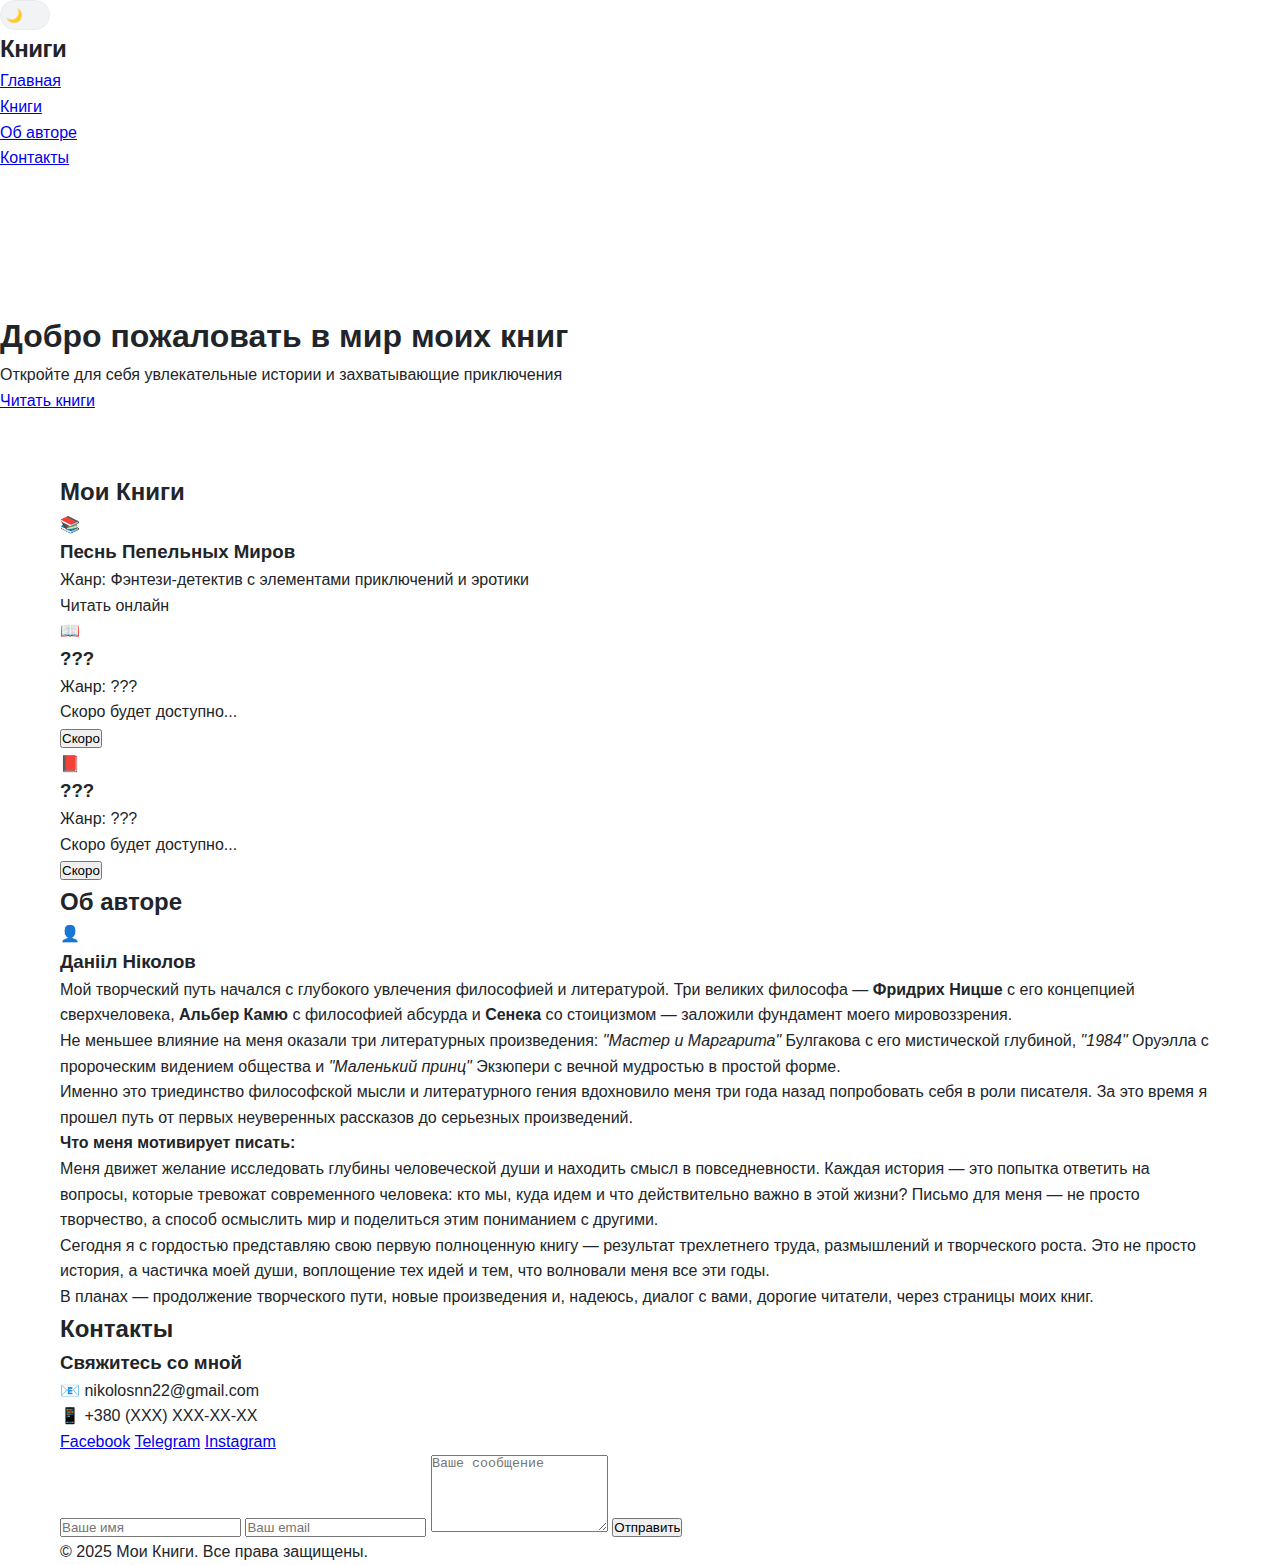
<file: index.html>
<!DOCTYPE html>
<html lang="ru">
<head>
    <meta charset="UTF-8">
    <meta name="viewport" content="width=device-width, initial-scale=1.0">
    <title>Книги - Библиотека автора</title>
    <link rel="stylesheet" href="style.css">
    <link href="https://fonts.googleapis.com/css2?family=Playfair+Display:wght@400;700&family=Raleway:wght@300;400;600&display=swap" rel="stylesheet">
</head>
<body>
    <!-- Кнопка переключения темы -->
    <button id="themeToggle" class="theme-toggle" onclick="toggleTheme()">🌙</button>

    <header>
        <nav class="navbar">
            <div class="nav-container">
                <h1 class="logo">Книги</h1>
                <ul class="nav-menu">
                    <li><a href="#home">Главная</a></li>
                    <li><a href="#books">Книги</a></li>
                    <li><a href="#about">Об авторе</a></li>
                    <li><a href="#contact">Контакты</a></li>
                </ul>
            </div>
        </nav>
    </header>

    <section id="home" class="hero">
        <div class="hero-content">
            <h1>Добро пожаловать в мир моих книг</h1>
            <p>Откройте для себя увлекательные истории и захватывающие приключения</p>
            <a href="#books" class="cta-button">Читать книги</a>
        </div>
    </section>

    <section id="books" class="books-section">
        <div class="container">
            <h2>Мои Книги</h2>
            <div class="books-grid">
                <div class="book-card">
                    <div class="book-cover">📚</div>
                    <h3>Песнь Пепельных Миров</h3>
                    <p>Жанр: Фэнтези-детектив с элементами приключений и эротики</p
                    <button class="read-button" onclick="openBook('book1')">Читать онлайн</button>
                </div>
                <div class="book-card">
                    <div class="book-cover">📖</div>
                    <h3>???</h3>
                    <p>Жанр: ???</p>
                    <p>Скоро будет доступно...</p>
                    <button class="read-button coming-soon">Скоро</button>
                </div>
                <div class="book-card">
                    <div class="book-cover">📕</div>
                    <h3>???</h3>
                    <p>Жанр: ???</p>
                    <p>Скоро будет доступно...</p>
                    <button class="read-button coming-soon">Скоро</button>
                </div>
            </div>
        </div>
    </section>

    <section id="about" class="about-section">
        <div class="container">
            <h2>Об авторе</h2>
            <div class="about-content">
                <div class="author-image">
                    <div class="placeholder-image">👤</div>
                </div>
                <div class="author-info">
                    <h3>Данiiл Нiколов</h3>
                    <p>Мой творческий путь начался с глубокого увлечения философией и литературой. Три великих философа — <strong>Фридрих Ницше</strong> с его концепцией сверхчеловека, <strong>Альбер Камю</strong> с философией абсурда и <strong>Сенека</strong> со стоицизмом — заложили фундамент моего мировоззрения.</p>
    
                    <p>Не меньшее влияние на меня оказали три литературных произведения: <em>"Мастер и Маргарита"</em> Булгакова с его мистической глубиной, <em>"1984"</em> Оруэлла с пророческим видением общества и <em>"Маленький принц"</em> Экзюпери с вечной мудростью в простой форме.</p>
    
                    <p>Именно это триединство философской мысли и литературного гения вдохновило меня три года назад попробовать себя в роли писателя. За это время я прошел путь от первых неуверенных рассказов до серьезных произведений.</p>
    
                    <p><strong>Что меня мотивирует писать:</strong></p>
                    <p>Меня движет желание исследовать глубины человеческой души и находить смысл в повседневности. Каждая история — это попытка ответить на вопросы, которые тревожат современного человека: кто мы, куда идем и что действительно важно в этой жизни? Письмо для меня — не просто творчество, а способ осмыслить мир и поделиться этим пониманием с другими.</p>
    
                    <p>Сегодня я с гордостью представляю свою первую полноценную книгу — результат трехлетнего труда, размышлений и творческого роста. Это не просто история, а частичка моей души, воплощение тех идей и тем, что волновали меня все эти годы.</p>
    
                    <p>В планах — продолжение творческого пути, новые произведения и, надеюсь, диалог с вами, дорогие читатели, через страницы моих книг.</p>
                </div>
            </div>
        </div>
    </section>

    <section id="contact" class="contact-section">
        <div class="container">
            <h2>Контакты</h2>
            <div class="contact-content">
                <div class="contact-info">
                    <h3>Свяжитесь со мной</h3>
                    <p>📧 nikolosnn22@gmail.com</p>
                    <p>📱 +380 (XXX) XXX-XX-XX</p>
                    <div class="social-links">
                        <a href="#">Facebook</a>
                        <a href="#">Telegram</a>
                        <a href="#">Instagram</a>
                    </div>
                </div>
                <form class="contact-form">
                    <input type="text" placeholder="Ваше имя" required>
                    <input type="email" placeholder="Ваш email" required>
                    <textarea placeholder="Ваше сообщение" rows="5" required></textarea>
                    <button type="submit">Отправить</button>
                </form>
            </div>
        </div>
    </section>

    <footer>
        <div class="container">
            <p>&copy; 2025 Мои Книги. Все права защищены.</p>
        </div>
    </footer>

    <script src="script.js"></script>
</body>
</html>
</file>
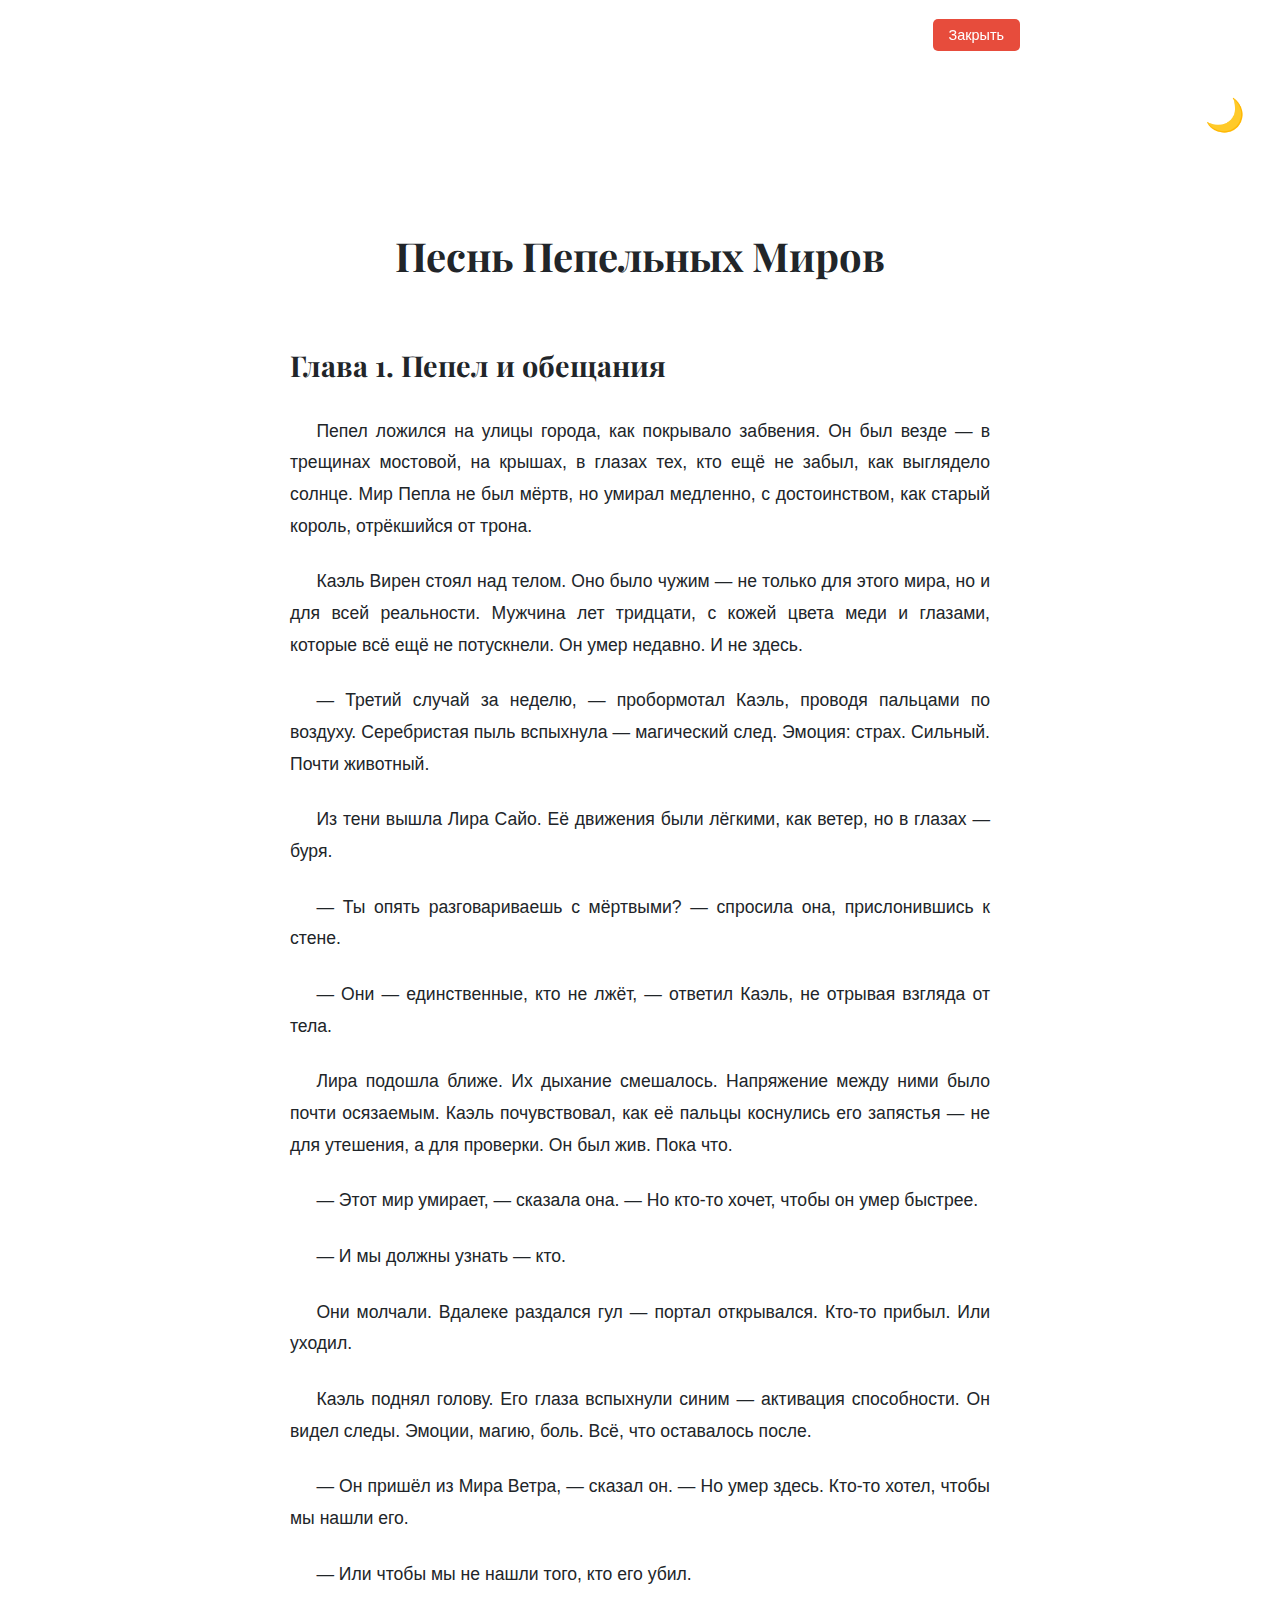
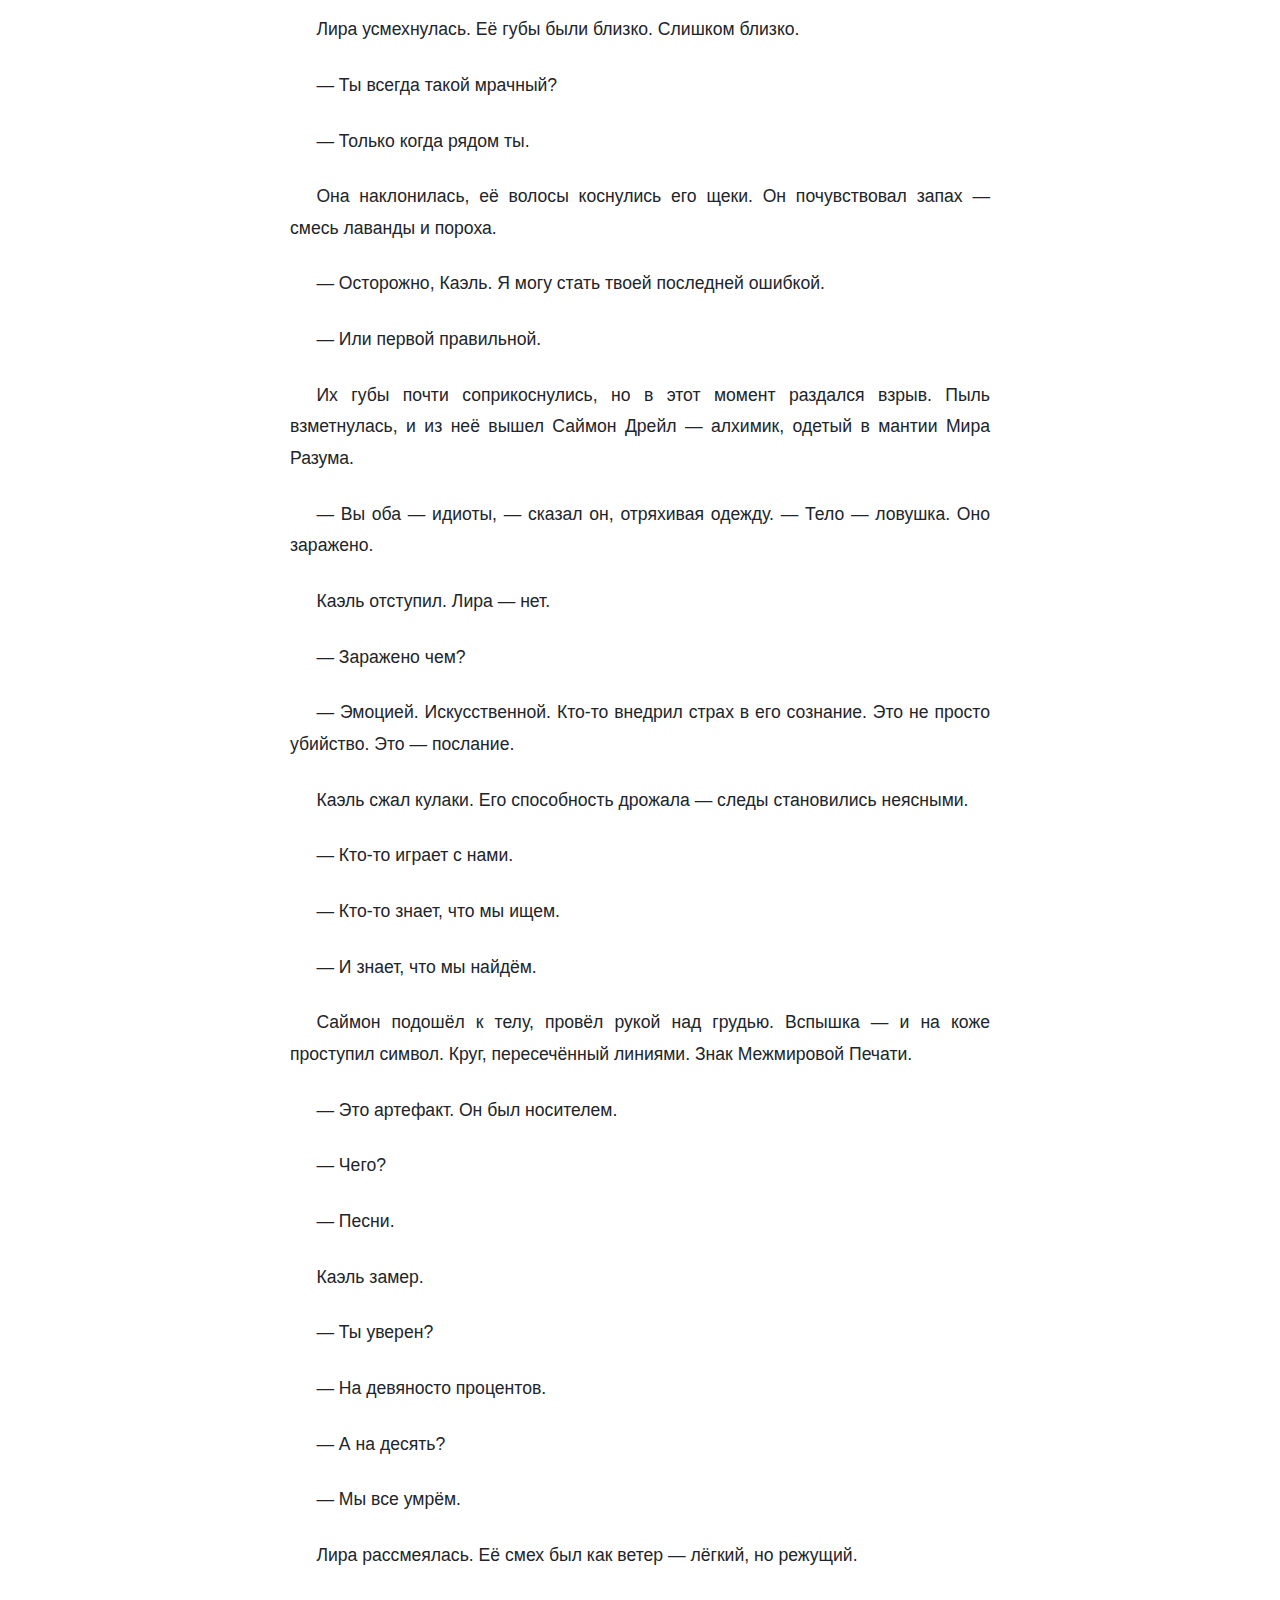
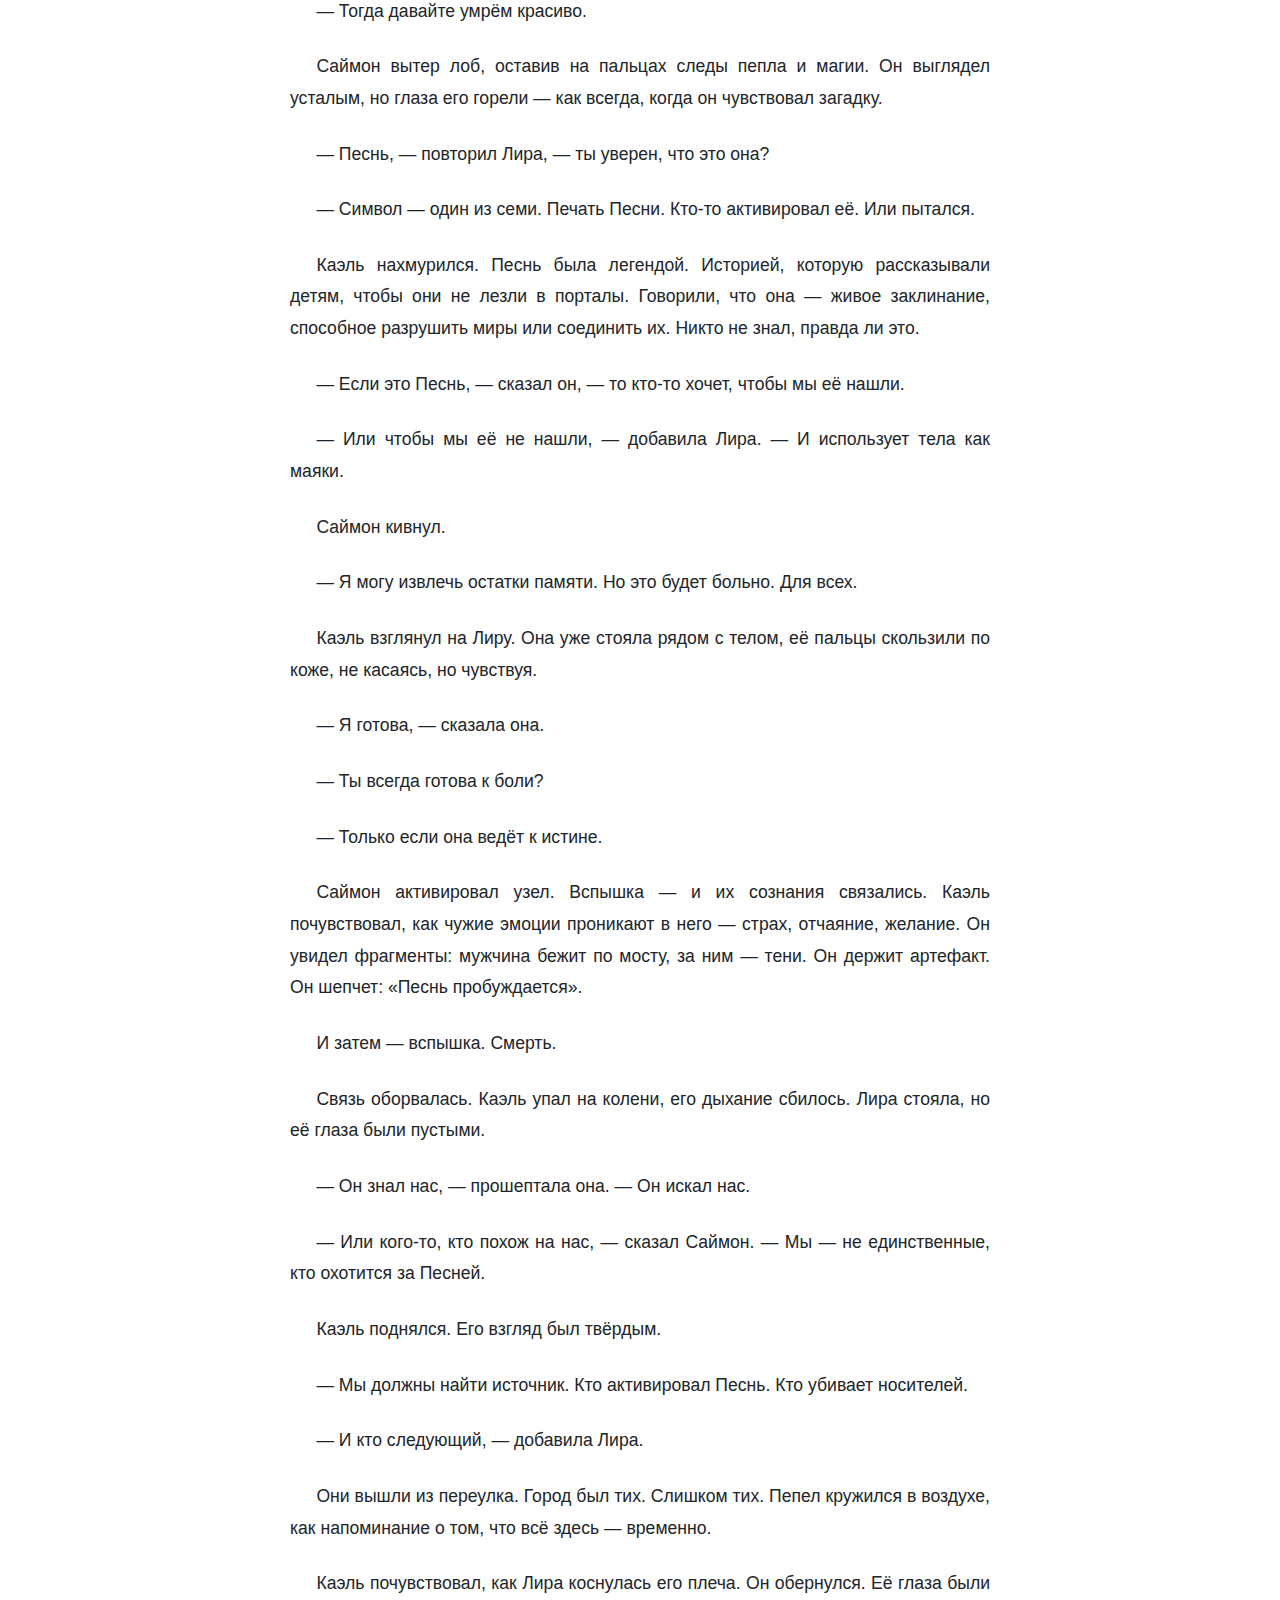
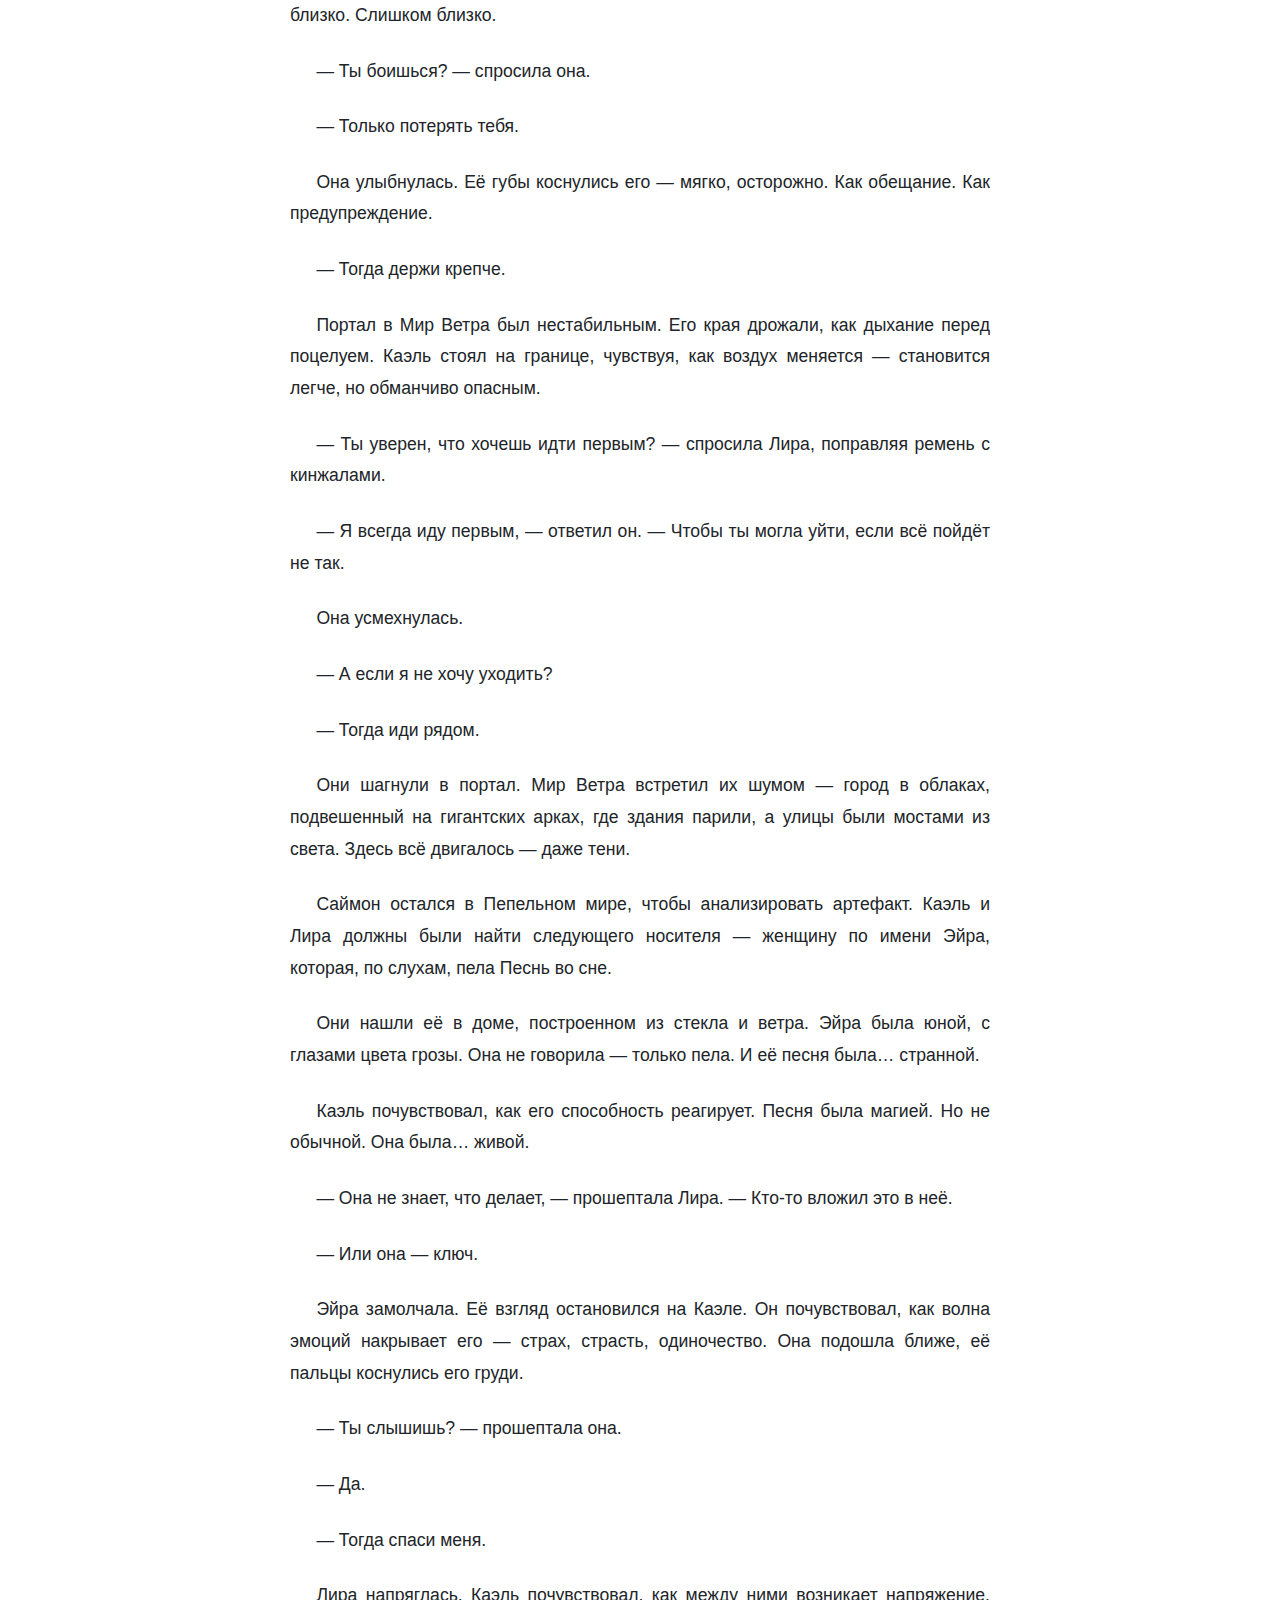
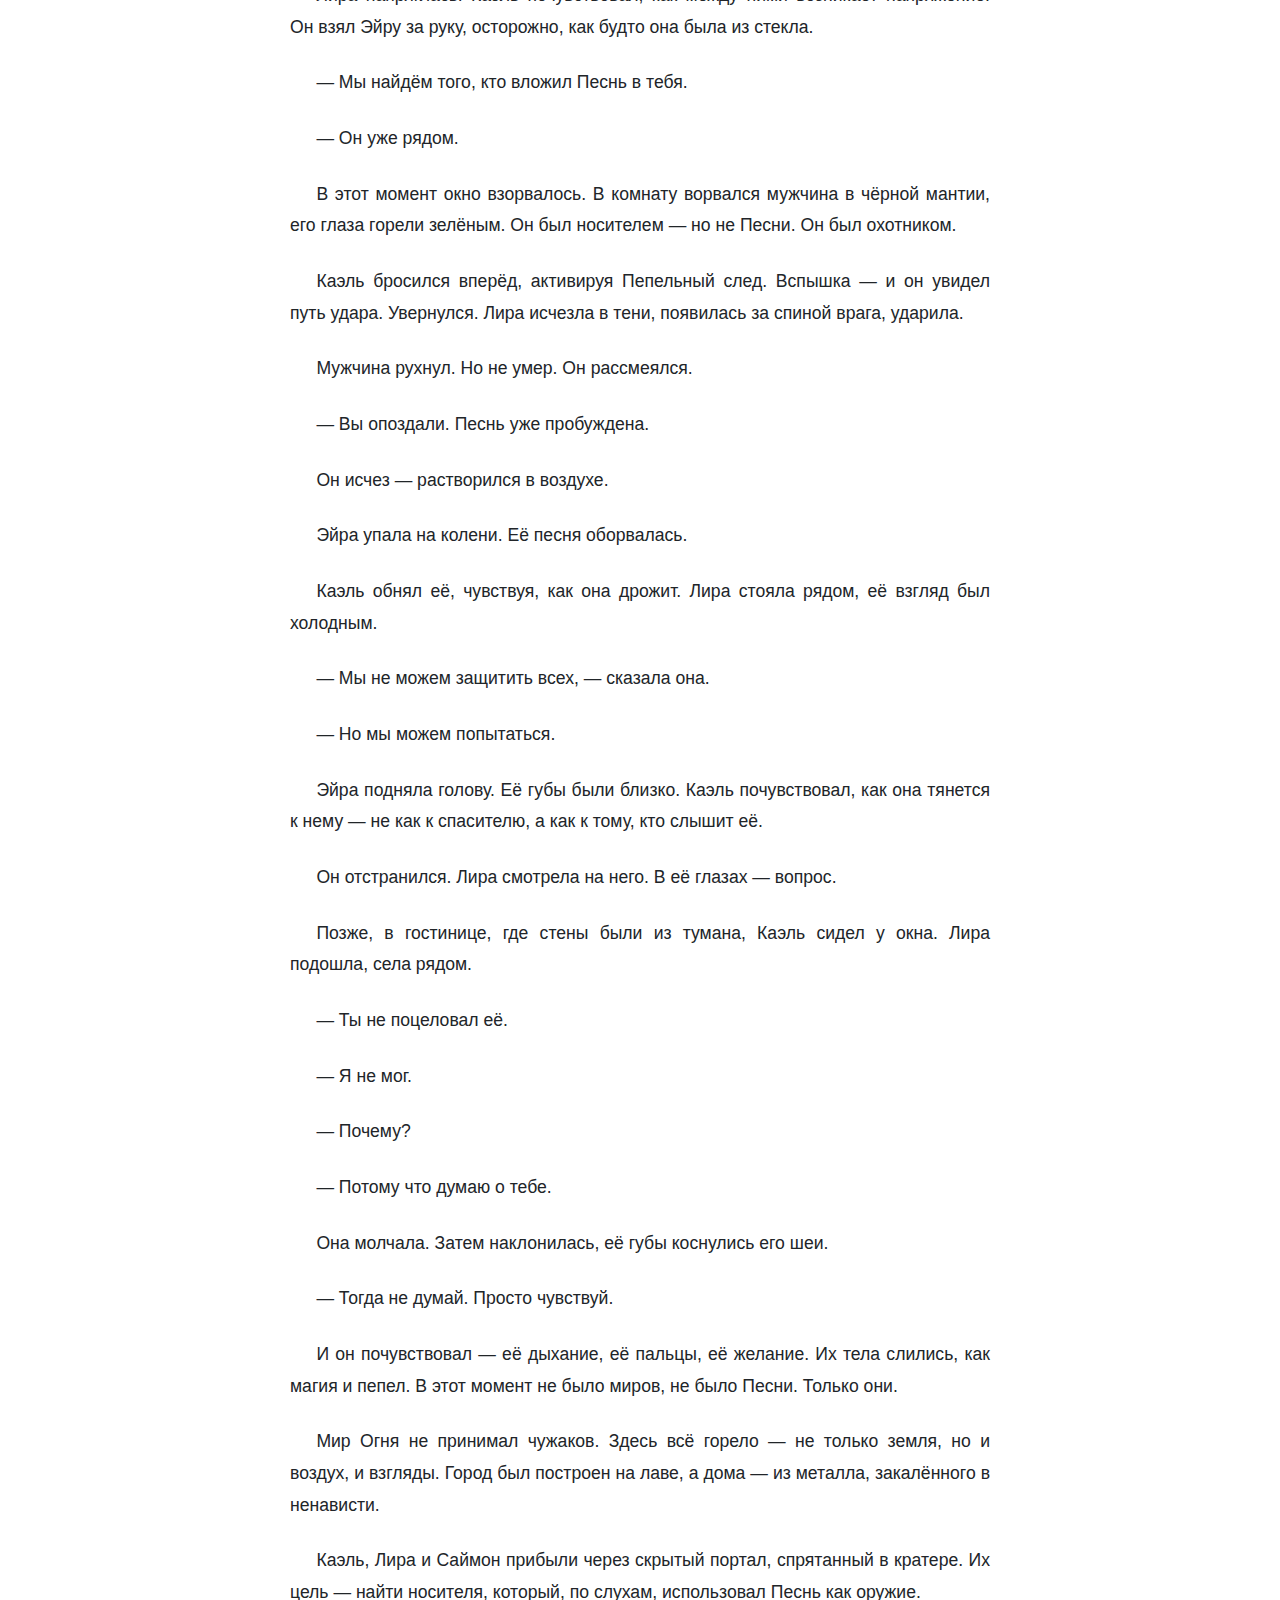
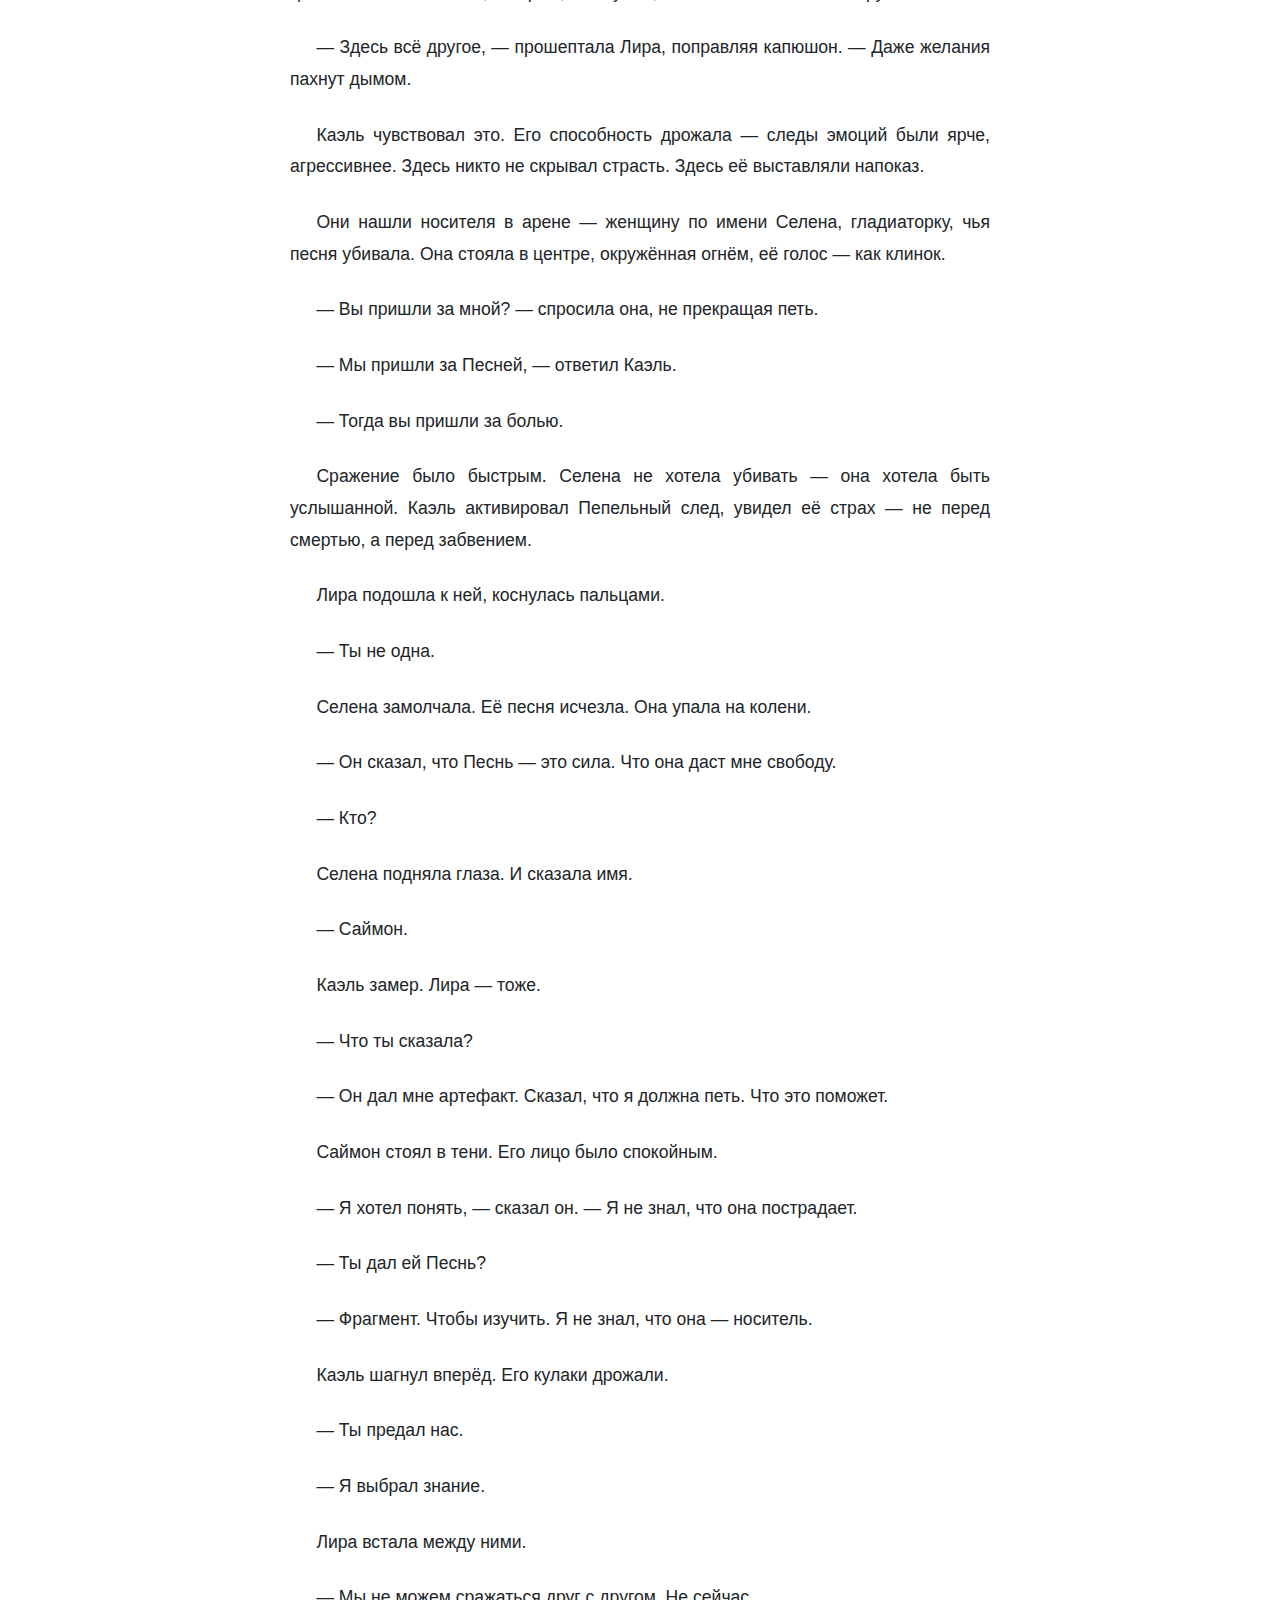
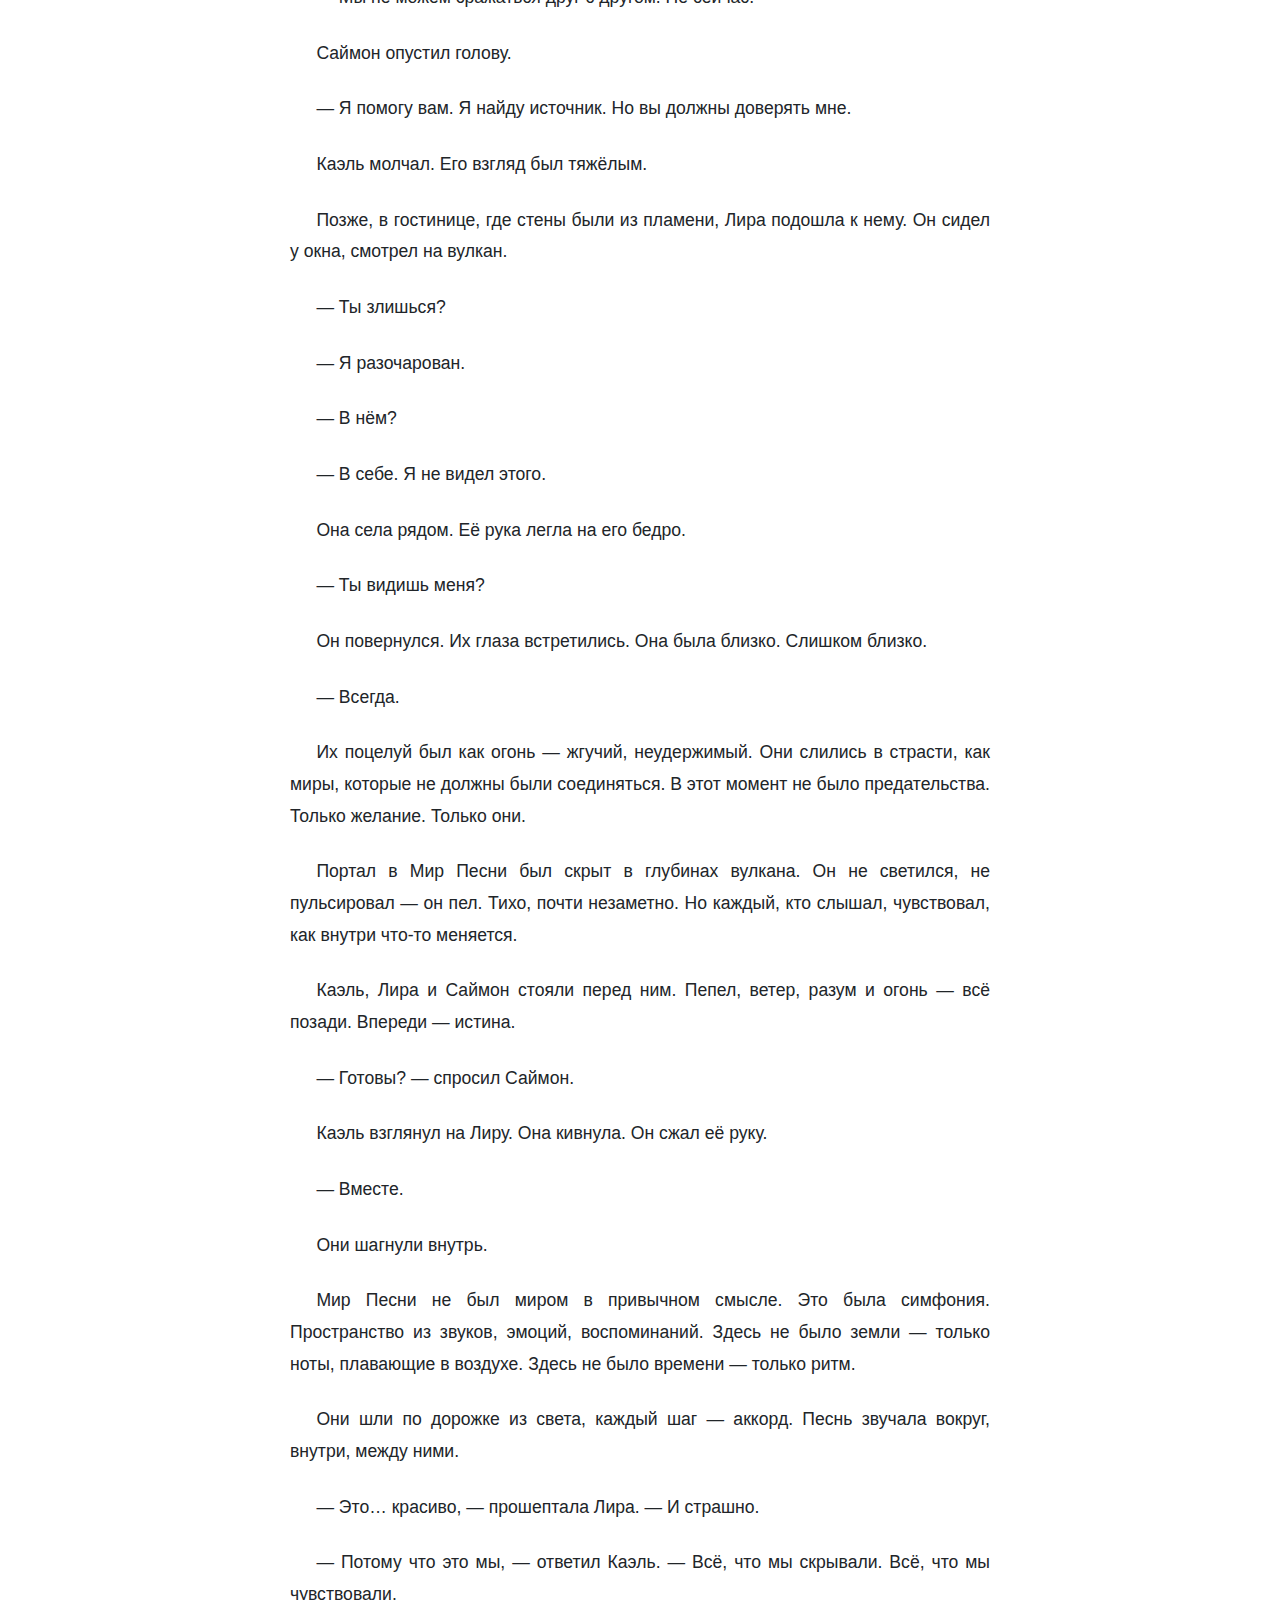
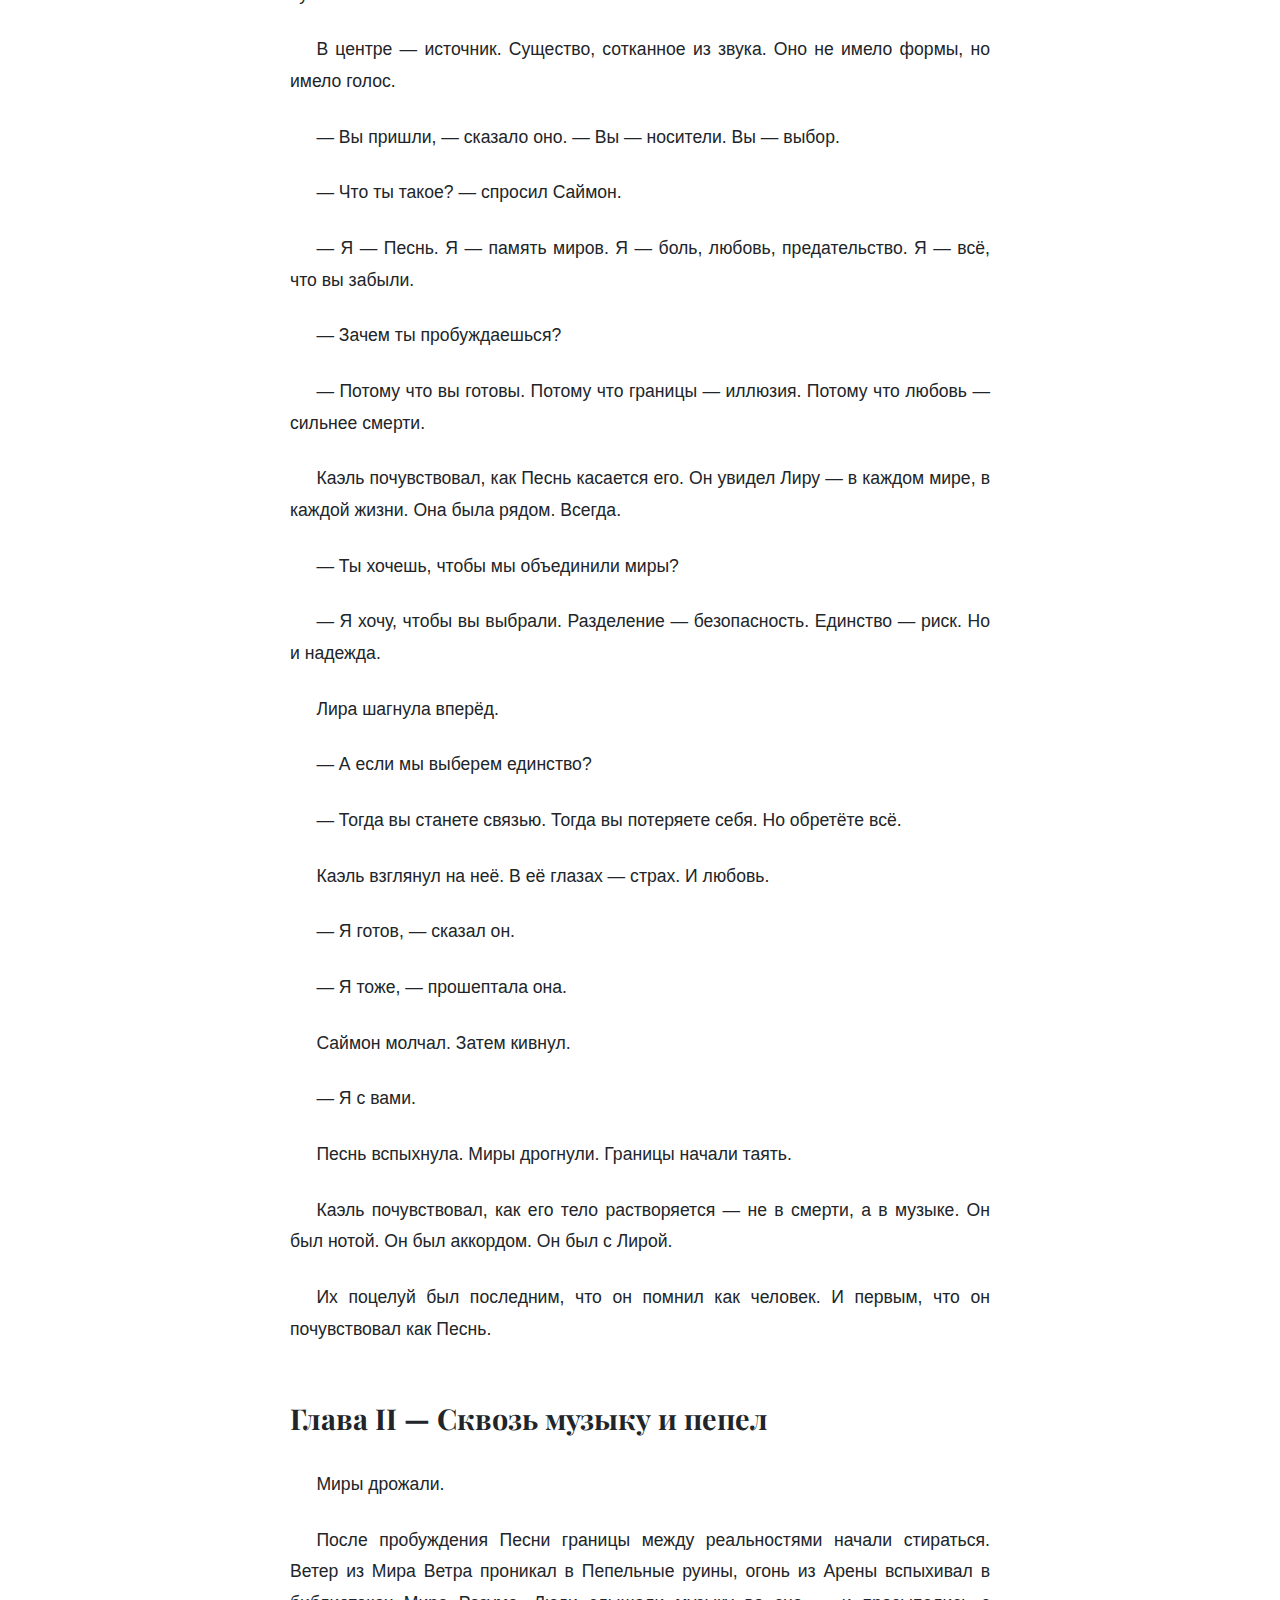
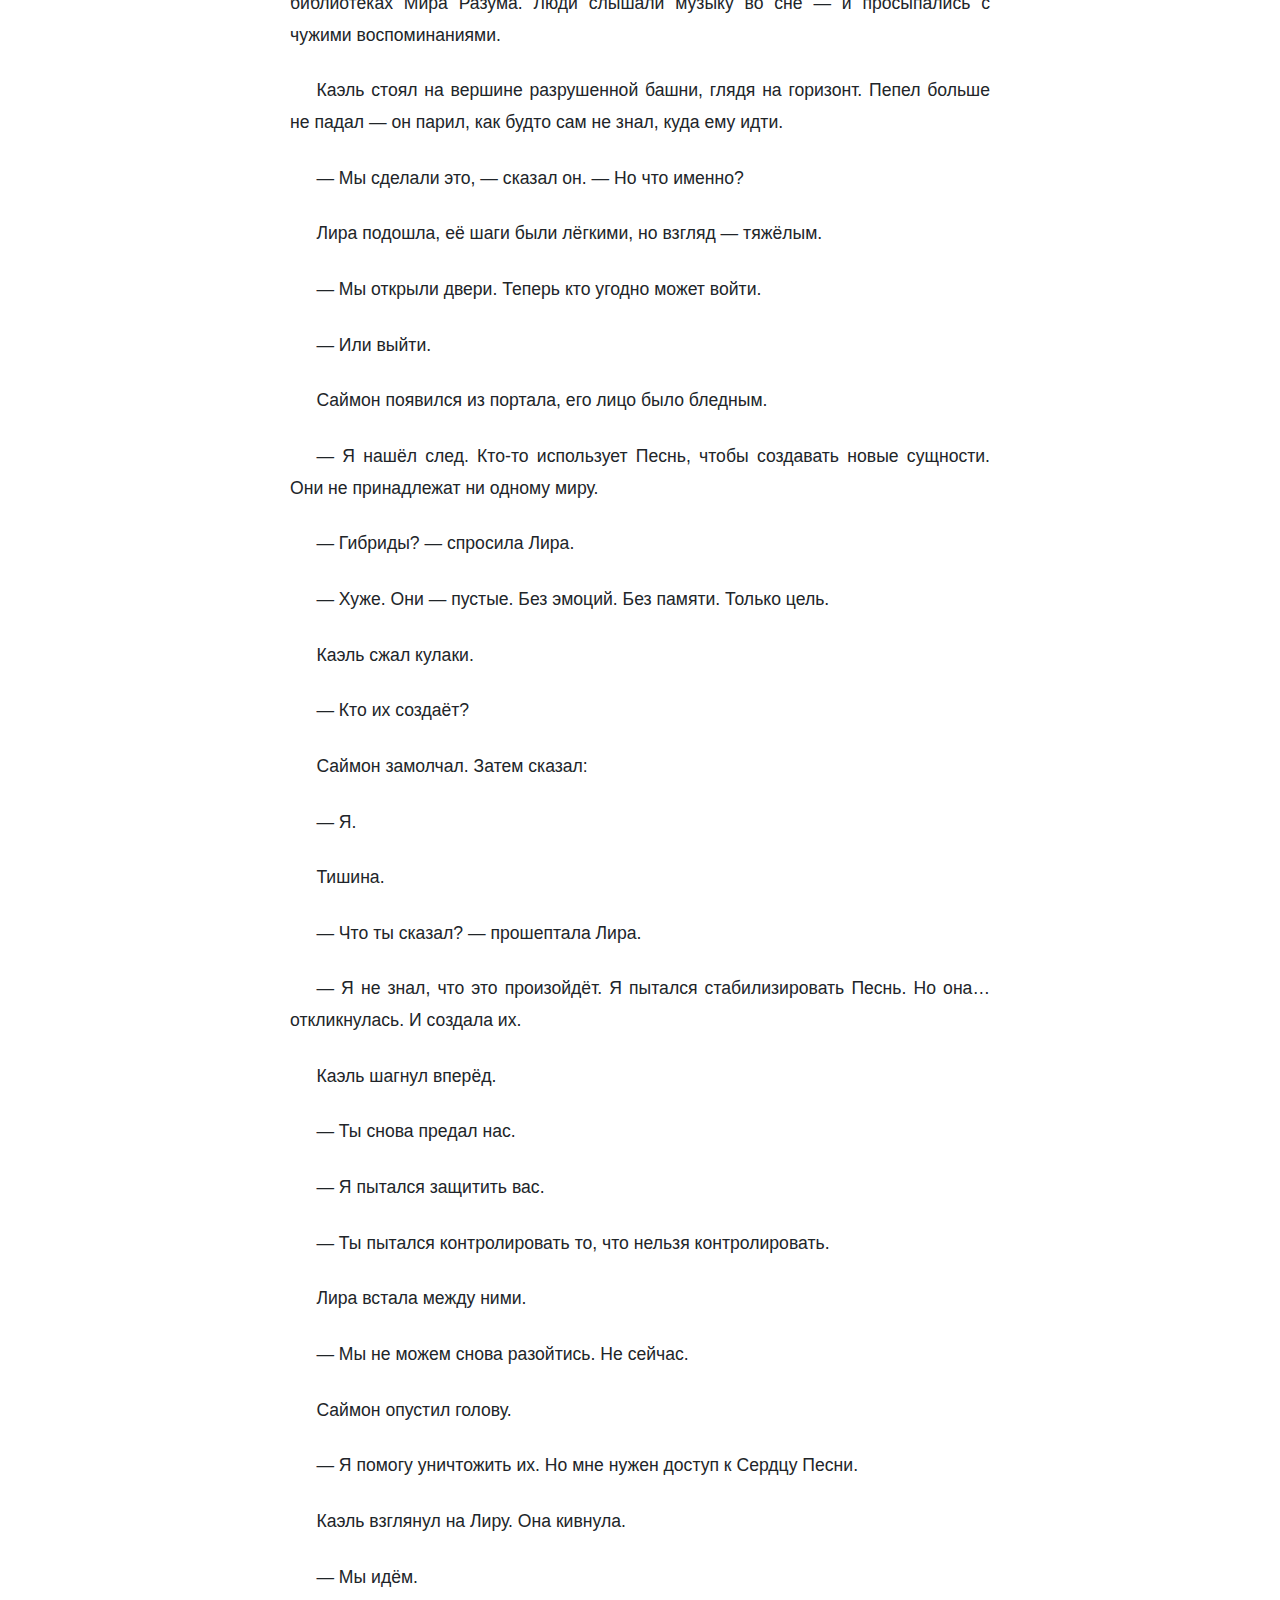
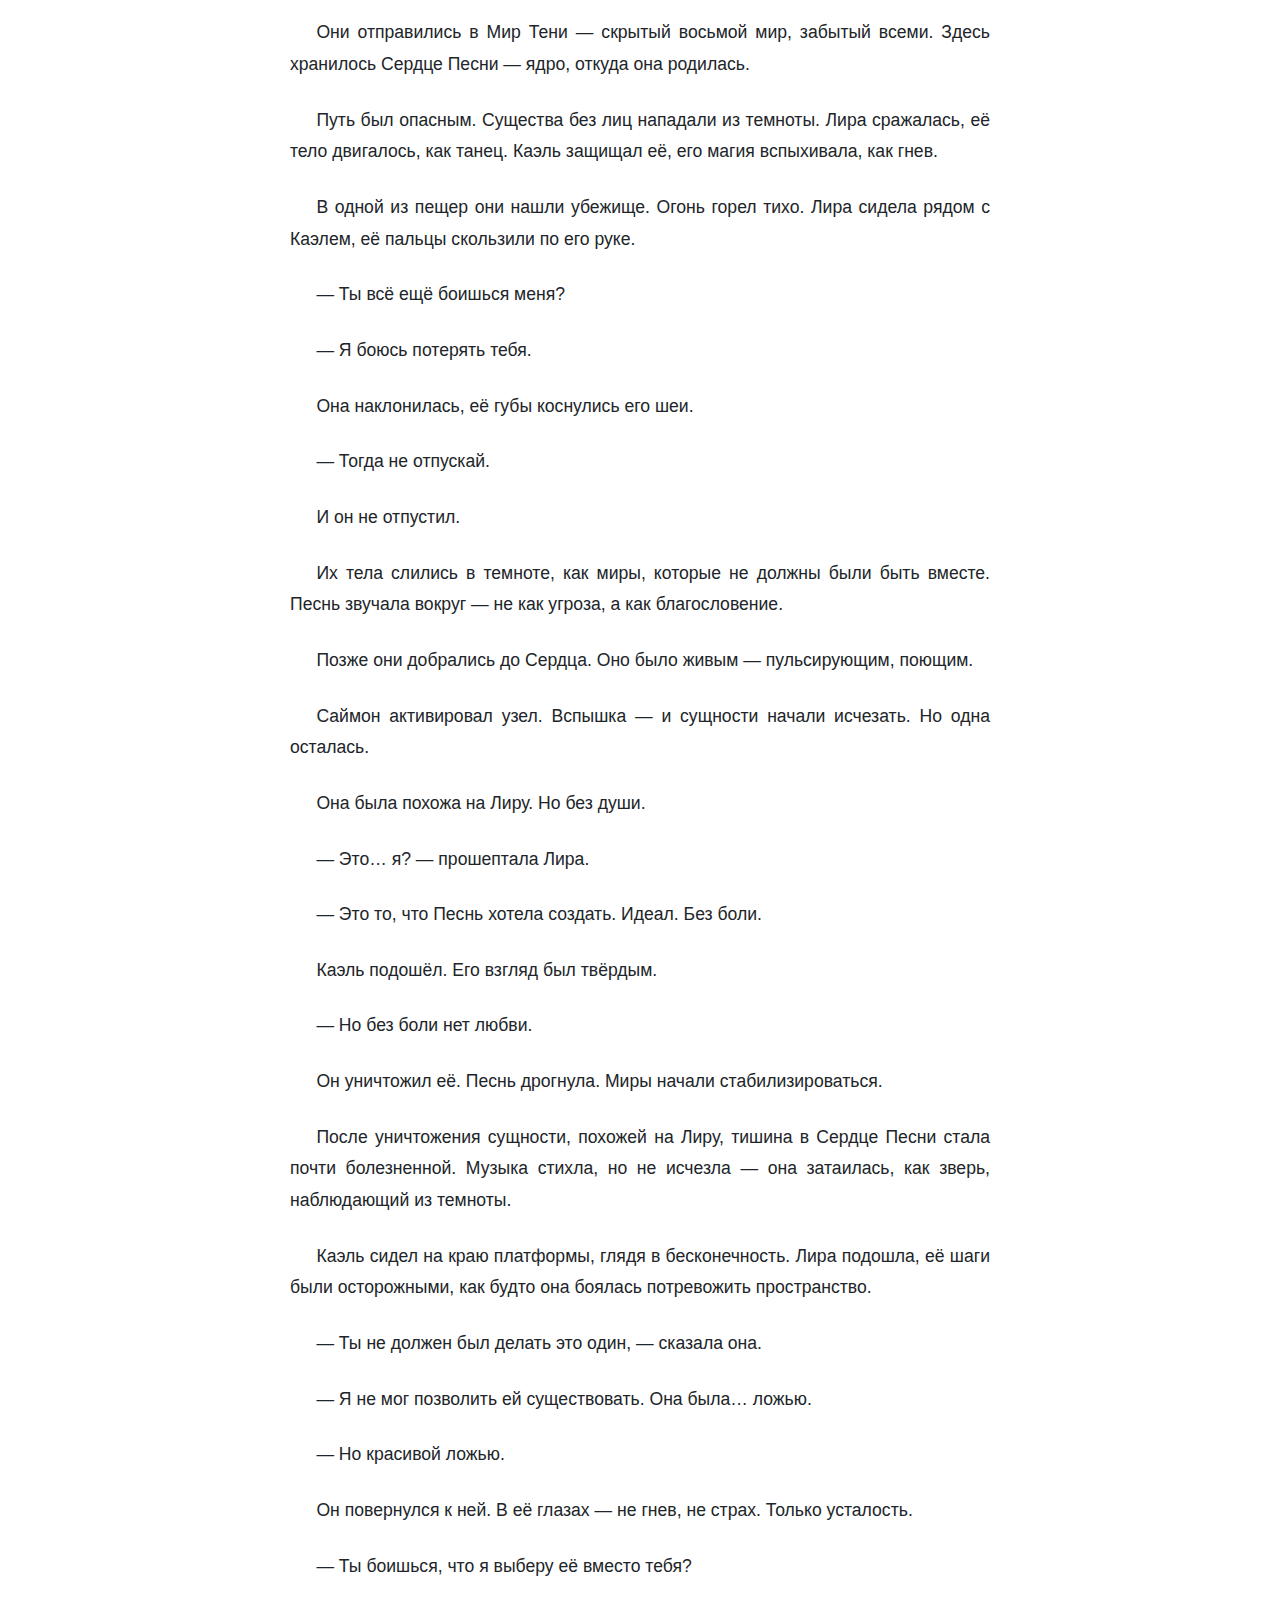
<file: book1.html>
<!DOCTYPE html>
<html lang="ru">
<head>
    <meta charset="UTF-8">
    <meta name="viewport" content="width=device-width, initial-scale=1.0">
    <title>Песнь Пепельных Миров - Читать онлайн</title>
    <link rel="stylesheet" href="style.css">
    <link href="https://fonts.googleapis.com/css2?family=Playfair+Display:wght@400;700&family=Raleway:wght@300;400;600&display=swap" rel="stylesheet">
    <style>
        .book-reader {
            background: var(--bg-color);
            min-height: 100vh;
            padding: 80px 20px 40px;
        }
        .reader-header {
            background: var(--header-bg);
            color: white;
            padding: 1rem 0;
            position: fixed;
            top: 0;
            left: 0;
            width: 100%;
            z-index: 2001;
        }
        .reader-container {
            max-width: 800px;
            margin: 0 auto;
            padding: 0 20px;
            display: flex;
            justify-content: space-between;
            align-items: center;
        }
        .reader-title {
            font-family: 'Playfair Display', serif;
            font-size: 1.5rem;
        }
        .close-reader {
            background: #e74c3c;
            color: white;
            border: none;
            padding: 8px 16px;
            border-radius: 5px;
            cursor: pointer;
            font-size: 0.9rem;
        }
        .close-reader:hover {
            background: #c0392b;
        }
        .book-content {
            max-width: 700px;
            margin: 0 auto;
            line-height: 1.8;
            font-size: 1.1rem;
            text-align: justify;
            color: var(--text-color);
        }
        .book-content h1 {
            font-family: 'Playfair Display', serif;
            text-align: center;
            margin-bottom: 2rem;
            color: var(--text-color);
            font-size: 2.5rem;
        }
        .book-content h2 {
            font-family: 'Playfair Display', serif;
            margin: 3rem 0 1.5rem;
            color: var(--text-color);
            font-size: 1.8rem;
        }
        .book-content p {
            margin-bottom: 1.5rem;
            text-indent: 1.5em;
        }
        .chapter {
            margin-bottom: 4rem;
            padding-bottom: 2rem;
            border-bottom: 2px solid var(--border-color);
        }
        .quote {
            font-style: italic;
            color: #7f8c8d;
            border-left: 4px solid #3498db;
            padding-left: 1rem;
            margin: 2rem 0;
        }
        .to-be-continued {
            text-align: center;
            font-style: italic;
            color: #e74c3c;
            margin-top: 3rem;
            font-size: 1.2rem;
            padding: 1rem;
            border: 1px dashed #e74c3c;
            border-radius: 5px;
        }
        /* Переключатель темы для читалки */
        .theme-toggle {
            position: fixed;
            top: 100px;
            right: 30px;
            background: none;
            border: none;
            font-size: 2rem;
            cursor: pointer;
            z-index: 2002;
            transition: transform 0.3s ease;
        }
        .theme-toggle:hover {
            transform: scale(1.1);
        }
    </style>
</head>
<body>
    <!-- Кнопка переключения темы в читалке -->
    <button id="themeToggle" class="theme-toggle" onclick="toggleTheme()">🌙</button>

    <div class="book-reader">
        <header class="reader-header">
            <div class="reader-container">
                <h1 class="reader-title">Песнь Пепельных Миров</h1>
                <button class="close-reader" onclick="closeBook()">Закрыть</button>
            </div>
        </header>

        <div class="book-content">
            <h1>Песнь Пепельных Миров</h1>
            
            <div class="chapter">
                <h2>Глава 1. Пепел и обещания</h2>
                <p>Пепел ложился на улицы города, как покрывало забвения. Он был везде — в трещинах мостовой, на крышах, в глазах тех, кто ещё не забыл, как выглядело солнце. Мир Пепла не был мёртв, но умирал медленно, с достоинством, как старый король, отрёкшийся от трона.</p>
                
                <p>Каэль Вирен стоял над телом. Оно было чужим — не только для этого мира, но и для всей реальности. Мужчина лет тридцати, с кожей цвета меди и глазами, которые всё ещё не потускнели. Он умер недавно. И не здесь.</p>
                
                <p>— Третий случай за неделю, — пробормотал Каэль, проводя пальцами по воздуху. Серебристая пыль вспыхнула — магический след. Эмоция: страх. Сильный. Почти животный.</p>
                
                <p>Из тени вышла Лира Сайо. Её движения были лёгкими, как ветер, но в глазах — буря.</p>
                
                <p>— Ты опять разговариваешь с мёртвыми? — спросила она, прислонившись к стене.</p>
                
                <p>— Они — единственные, кто не лжёт, — ответил Каэль, не отрывая взгляда от тела.</p>
                
                <p>Лира подошла ближе. Их дыхание смешалось. Напряжение между ними было почти осязаемым. Каэль почувствовал, как её пальцы коснулись его запястья — не для утешения, а для проверки. Он был жив. Пока что.</p>
                
                <p>— Этот мир умирает, — сказала она. — Но кто-то хочет, чтобы он умер быстрее.</p>
                
                <p>— И мы должны узнать — кто.</p>
                
                <p>Они молчали. Вдалеке раздался гул — портал открывался. Кто-то прибыл. Или уходил.</p>
                
                <p>Каэль поднял голову. Его глаза вспыхнули синим — активация способности. Он видел следы. Эмоции, магию, боль. Всё, что оставалось после.</p>
                
                <p>— Он пришёл из Мира Ветра, — сказал он. — Но умер здесь. Кто-то хотел, чтобы мы нашли его.</p>
                
                <p>— Или чтобы мы не нашли того, кто его убил.</p>
                
                <p>Лира усмехнулась. Её губы были близко. Слишком близко.</p>
                
                <p>— Ты всегда такой мрачный?</p>
                
                <p>— Только когда рядом ты.</p>
                
                <p>Она наклонилась, её волосы коснулись его щеки. Он почувствовал запах — смесь лаванды и пороха.</p>
                
                <p>— Осторожно, Каэль. Я могу стать твоей последней ошибкой.</p>
                
                <p>— Или первой правильной.</p>
                
                <p>Их губы почти соприкоснулись, но в этот момент раздался взрыв. Пыль взметнулась, и из неё вышел Саймон Дрейл — алхимик, одетый в мантии Мира Разума.</p>
                
                <p>— Вы оба — идиоты, — сказал он, отряхивая одежду. — Тело — ловушка. Оно заражено.</p>
                
                <p>Каэль отступил. Лира — нет.</p>
                
                <p>— Заражено чем?</p>
                
                <p>— Эмоцией. Искусственной. Кто-то внедрил страх в его сознание. Это не просто убийство. Это — послание.</p>
                
                <p>Каэль сжал кулаки. Его способность дрожала — следы становились неясными.</p>
                
                <p>— Кто-то играет с нами.</p>
                
                <p>— Кто-то знает, что мы ищем.</p>
                
                <p>— И знает, что мы найдём.</p>
                
                <p>Саймон подошёл к телу, провёл рукой над грудью. Вспышка — и на коже проступил символ. Круг, пересечённый линиями. Знак Межмировой Печати.</p>
                
                <p>— Это артефакт. Он был носителем.</p>
                
                <p>— Чего?</p>
                
                <p>— Песни.</p>
                
                <p>Каэль замер.</p>
                
                <p>— Ты уверен?</p>
                
                <p>— На девяносто процентов.</p>
                
                <p>— А на десять?</p>
                
                <p>— Мы все умрём.</p>
                
                <p>Лира рассмеялась. Её смех был как ветер — лёгкий, но режущий.</p>
                
                <p>— Тогда давайте умрём красиво.</p>

                <p>Саймон вытер лоб, оставив на пальцах следы пепла и магии. Он выглядел усталым, но глаза его горели — как всегда, когда он чувствовал загадку.</p>
                
                <p>— Песнь, — повторил Лира, — ты уверен, что это она?</p>
                
                <p>— Символ — один из семи. Печать Песни. Кто-то активировал её. Или пытался.</p>
                
                <p>Каэль нахмурился. Песнь была легендой. Историей, которую рассказывали детям, чтобы они не лезли в порталы. Говорили, что она — живое заклинание, способное разрушить миры или соединить их. Никто не знал, правда ли это.</p>
                
                <p>— Если это Песнь, — сказал он, — то кто-то хочет, чтобы мы её нашли.</p>
                
                <p>— Или чтобы мы её не нашли, — добавила Лира. — И использует тела как маяки.</p>
                
                <p>Саймон кивнул.</p>
                
                <p>— Я могу извлечь остатки памяти. Но это будет больно. Для всех.</p>
                
                <p>Каэль взглянул на Лиру. Она уже стояла рядом с телом, её пальцы скользили по коже, не касаясь, но чувствуя.</p>
                
                <p>— Я готова, — сказала она.</p>
                
                <p>— Ты всегда готова к боли?</p>
                
                <p>— Только если она ведёт к истине.</p>
                
                <p>Саймон активировал узел. Вспышка — и их сознания связались. Каэль почувствовал, как чужие эмоции проникают в него — страх, отчаяние, желание. Он увидел фрагменты: мужчина бежит по мосту, за ним — тени. Он держит артефакт. Он шепчет: «Песнь пробуждается».</p>
                
                <p>И затем — вспышка. Смерть.</p>
                
                <p>Связь оборвалась. Каэль упал на колени, его дыхание сбилось. Лира стояла, но её глаза были пустыми.</p>
                
                <p>— Он знал нас, — прошептала она. — Он искал нас.</p>
                
                <p>— Или кого-то, кто похож на нас, — сказал Саймон. — Мы — не единственные, кто охотится за Песней.</p>
                
                <p>Каэль поднялся. Его взгляд был твёрдым.</p>
                
                <p>— Мы должны найти источник. Кто активировал Песнь. Кто убивает носителей.</p>
                
                <p>— И кто следующий, — добавила Лира.</p>
                
                <p>Они вышли из переулка. Город был тих. Слишком тих. Пепел кружился в воздухе, как напоминание о том, что всё здесь — временно.</p>
                
                <p>Каэль почувствовал, как Лира коснулась его плеча. Он обернулся. Её глаза были близко. Слишком близко.</p>
                
                <p>— Ты боишься? — спросила она.</p>
                
                <p>— Только потерять тебя.</p>
                
                <p>Она улыбнулась. Её губы коснулись его — мягко, осторожно. Как обещание. Как предупреждение.</p>
                
                <p>— Тогда держи крепче.</p>

                <p>Портал в Мир Ветра был нестабильным. Его края дрожали, как дыхание перед поцелуем. Каэль стоял на границе, чувствуя, как воздух меняется — становится легче, но обманчиво опасным.</p>
                
                <p>— Ты уверен, что хочешь идти первым? — спросила Лира, поправляя ремень с кинжалами.</p>
                
                <p>— Я всегда иду первым, — ответил он. — Чтобы ты могла уйти, если всё пойдёт не так.</p>
                
                <p>Она усмехнулась.</p>
                
                <p>— А если я не хочу уходить?</p>
                
                <p>— Тогда иди рядом.</p>
                
                <p>Они шагнули в портал. Мир Ветра встретил их шумом — город в облаках, подвешенный на гигантских арках, где здания парили, а улицы были мостами из света. Здесь всё двигалось — даже тени.</p>
                
                <p>Саймон остался в Пепельном мире, чтобы анализировать артефакт. Каэль и Лира должны были найти следующего носителя — женщину по имени Эйра, которая, по слухам, пела Песнь во сне.</p>
                
                <p>Они нашли её в доме, построенном из стекла и ветра. Эйра была юной, с глазами цвета грозы. Она не говорила — только пела. И её песня была… странной.</p>
                
                <p>Каэль почувствовал, как его способность реагирует. Песня была магией. Но не обычной. Она была… живой.</p>
                
                <p>— Она не знает, что делает, — прошептала Лира. — Кто-то вложил это в неё.</p>
                
                <p>— Или она — ключ.</p>
                
                <p>Эйра замолчала. Её взгляд остановился на Каэле. Он почувствовал, как волна эмоций накрывает его — страх, страсть, одиночество. Она подошла ближе, её пальцы коснулись его груди.</p>
                
                <p>— Ты слышишь? — прошептала она.</p>
                
                <p>— Да.</p>
                
                <p>— Тогда спаси меня.</p>
                
                <p>Лира напряглась. Каэль почувствовал, как между ними возникает напряжение. Он взял Эйру за руку, осторожно, как будто она была из стекла.</p>
                
                <p>— Мы найдём того, кто вложил Песнь в тебя.</p>
                
                <p>— Он уже рядом.</p>
                
                <p>В этот момент окно взорвалось. В комнату ворвался мужчина в чёрной мантии, его глаза горели зелёным. Он был носителем — но не Песни. Он был охотником.</p>
                
                <p>Каэль бросился вперёд, активируя Пепельный след. Вспышка — и он увидел путь удара. Увернулся. Лира исчезла в тени, появилась за спиной врага, ударила.</p>
                
                <p>Мужчина рухнул. Но не умер. Он рассмеялся.</p>
                
                <p>— Вы опоздали. Песнь уже пробуждена.</p>
                
                <p>Он исчез — растворился в воздухе.</p>
                
                <p>Эйра упала на колени. Её песня оборвалась.</p>
                
                <p>Каэль обнял её, чувствуя, как она дрожит. Лира стояла рядом, её взгляд был холодным.</p>
                
                <p>— Мы не можем защитить всех, — сказала она.</p>
                
                <p>— Но мы можем попытаться.</p>
                
                <p>Эйра подняла голову. Её губы были близко. Каэль почувствовал, как она тянется к нему — не как к спасителю, а как к тому, кто слышит её.</p>
                
                <p>Он отстранился. Лира смотрела на него. В её глазах — вопрос.</p>

                <p>Позже, в гостинице, где стены были из тумана, Каэль сидел у окна. Лира подошла, села рядом.</p>
                
                <p>— Ты не поцеловал её.</p>
                
                <p>— Я не мог.</p>
                
                <p>— Почему?</p>
                
                <p>— Потому что думаю о тебе.</p>
                
                <p>Она молчала. Затем наклонилась, её губы коснулись его шеи.</p>
                
                <p>— Тогда не думай. Просто чувствуй.</p>
                
                <p>И он почувствовал — её дыхание, её пальцы, её желание. Их тела слились, как магия и пепел. В этот момент не было миров, не было Песни. Только они.</p>
                
                <p>Мир Огня не принимал чужаков. Здесь всё горело — не только земля, но и воздух, и взгляды. Город был построен на лаве, а дома — из металла, закалённого в ненависти.</p>
    
                <p>Каэль, Лира и Саймон прибыли через скрытый портал, спрятанный в кратере. Их цель — найти носителя, который, по слухам, использовал Песнь как оружие.</p>
                
                <p>— Здесь всё другое, — прошептала Лира, поправляя капюшон. — Даже желания пахнут дымом.</p>
                
                <p>Каэль чувствовал это. Его способность дрожала — следы эмоций были ярче, агрессивнее. Здесь никто не скрывал страсть. Здесь её выставляли напоказ.</p>
                
                <p>Они нашли носителя в арене — женщину по имени Селена, гладиаторку, чья песня убивала. Она стояла в центре, окружённая огнём, её голос — как клинок.</p>
                
                <p>— Вы пришли за мной? — спросила она, не прекращая петь.</p>
                
                <p>— Мы пришли за Песней, — ответил Каэль.</p>
                
                <p>— Тогда вы пришли за болью.</p>
                
                <p>Сражение было быстрым. Селена не хотела убивать — она хотела быть услышанной. Каэль активировал Пепельный след, увидел её страх — не перед смертью, а перед забвением.</p>
                
                <p>Лира подошла к ней, коснулась пальцами.</p>
                
                <p>— Ты не одна.</p>
                
                <p>Селена замолчала. Её песня исчезла. Она упала на колени.</p>
                
                <p>— Он сказал, что Песнь — это сила. Что она даст мне свободу.</p>
                
                <p>— Кто?</p>
                
                <p>Селена подняла глаза. И сказала имя.</p>
                
                <p>— Саймон.</p>
                
                <p>Каэль замер. Лира — тоже.</p>
                
                <p>— Что ты сказала?</p>
                
                <p>— Он дал мне артефакт. Сказал, что я должна петь. Что это поможет.</p>
                
                <p>Саймон стоял в тени. Его лицо было спокойным.</p>
                
                <p>— Я хотел понять, — сказал он. — Я не знал, что она пострадает.</p>
                
                <p>— Ты дал ей Песнь?</p>
                
                <p>— Фрагмент. Чтобы изучить. Я не знал, что она — носитель.</p>
                
                <p>Каэль шагнул вперёд. Его кулаки дрожали.</p>
                
                <p>— Ты предал нас.</p>
                
                <p>— Я выбрал знание.</p>
                
                <p>Лира встала между ними.</p>
                
                <p>— Мы не можем сражаться друг с другом. Не сейчас.</p>
                
                <p>Саймон опустил голову.</p>
                
                <p>— Я помогу вам. Я найду источник. Но вы должны доверять мне.</p>
                
                <p>Каэль молчал. Его взгляд был тяжёлым.</p>
                
                <p>Позже, в гостинице, где стены были из пламени, Лира подошла к нему. Он сидел у окна, смотрел на вулкан.</p>
                
                <p>— Ты злишься?</p>
                
                <p>— Я разочарован.</p>
                
                <p>— В нём?</p>
                
                <p>— В себе. Я не видел этого.</p>
                
                <p>Она села рядом. Её рука легла на его бедро.</p>
                
                <p>— Ты видишь меня?</p>
                
                <p>Он повернулся. Их глаза встретились. Она была близко. Слишком близко.</p>
                
                <p>— Всегда.</p>
                
                <p>Их поцелуй был как огонь — жгучий, неудержимый. Они слились в страсти, как миры, которые не должны были соединяться. В этот момент не было предательства. Только желание. Только они.</p>
            
                <p>Портал в Мир Песни был скрыт в глубинах вулкана. Он не светился, не пульсировал — он пел. Тихо, почти незаметно. Но каждый, кто слышал, чувствовал, как внутри что-то меняется.</p>
                
                <p>Каэль, Лира и Саймон стояли перед ним. Пепел, ветер, разум и огонь — всё позади. Впереди — истина.</p>
                
                <p>— Готовы? — спросил Саймон.</p>
                
                <p>Каэль взглянул на Лиру. Она кивнула. Он сжал её руку.</p>
                
                <p>— Вместе.</p>
                
                <p>Они шагнули внутрь.</p>
                
                <p>Мир Песни не был миром в привычном смысле. Это была симфония. Пространство из звуков, эмоций, воспоминаний. Здесь не было земли — только ноты, плавающие в воздухе. Здесь не было времени — только ритм.</p>
                
                <p>Они шли по дорожке из света, каждый шаг — аккорд. Песнь звучала вокруг, внутри, между ними.</p>
                
                <p>— Это… красиво, — прошептала Лира. — И страшно.</p>
                
                <p>— Потому что это мы, — ответил Каэль. — Всё, что мы скрывали. Всё, что мы чувствовали.</p>
                
                <p>В центре — источник. Существо, сотканное из звука. Оно не имело формы, но имело голос.</p>
                
                <p>— Вы пришли, — сказало оно. — Вы — носители. Вы — выбор.</p>
                
                <p>— Что ты такое? — спросил Саймон.</p>
                
                <p>— Я — Песнь. Я — память миров. Я — боль, любовь, предательство. Я — всё, что вы забыли.</p>
                
                <p>— Зачем ты пробуждаешься?</p>
                
                <p>— Потому что вы готовы. Потому что границы — иллюзия. Потому что любовь — сильнее смерти.</p>
                
                <p>Каэль почувствовал, как Песнь касается его. Он увидел Лиру — в каждом мире, в каждой жизни. Она была рядом. Всегда.</p>
                
                <p>— Ты хочешь, чтобы мы объединили миры?</p>
                
                <p>— Я хочу, чтобы вы выбрали. Разделение — безопасность. Единство — риск. Но и надежда.</p>
                
                <p>Лира шагнула вперёд.</p>
                
                <p>— А если мы выберем единство?</p>
                
                <p>— Тогда вы станете связью. Тогда вы потеряете себя. Но обретёте всё.</p>
                
                <p>Каэль взглянул на неё. В её глазах — страх. И любовь.</p>
                
                <p>— Я готов, — сказал он.</p>
                
                <p>— Я тоже, — прошептала она.</p>
                
                <p>Саймон молчал. Затем кивнул.</p>
                
                <p>— Я с вами.</p>
                
                <p>Песнь вспыхнула. Миры дрогнули. Границы начали таять.</p>
                
                <p>Каэль почувствовал, как его тело растворяется — не в смерти, а в музыке. Он был нотой. Он был аккордом. Он был с Лирой.</p>
                
                <p>Их поцелуй был последним, что он помнил как человек. И первым, что он почувствовал как Песнь.</p>
               
                <h2>Глава II — Сквозь музыку и пепел</h2>
                <p>Миры дрожали.</p>
                
                <p>После пробуждения Песни границы между реальностями начали стираться. Ветер из Мира Ветра проникал в Пепельные руины, огонь из Арены вспыхивал в библиотеках Мира Разума. Люди слышали музыку во сне — и просыпались с чужими воспоминаниями.</p>
                
                <p>Каэль стоял на вершине разрушенной башни, глядя на горизонт. Пепел больше не падал — он парил, как будто сам не знал, куда ему идти.</p>
                
                <p>— Мы сделали это, — сказал он. — Но что именно?</p>
                
                <p>Лира подошла, её шаги были лёгкими, но взгляд — тяжёлым.</p>
                
                <p>— Мы открыли двери. Теперь кто угодно может войти.</p>
                
                <p>— Или выйти.</p>
                
                <p>Саймон появился из портала, его лицо было бледным.</p>
                
                <p>— Я нашёл след. Кто-то использует Песнь, чтобы создавать новые сущности. Они не принадлежат ни одному миру.</p>
                
                <p>— Гибриды? — спросила Лира.</p>
                
                <p>— Хуже. Они — пустые. Без эмоций. Без памяти. Только цель.</p>
                
                <p>Каэль сжал кулаки.</p>
                
                <p>— Кто их создаёт?</p>
                
                <p>Саймон замолчал. Затем сказал:</p>
                
                <p>— Я.</p>
                
                <p>Тишина.</p>
                
                <p>— Что ты сказал? — прошептала Лира.</p>
                
                <p>— Я не знал, что это произойдёт. Я пытался стабилизировать Песнь. Но она… откликнулась. И создала их.</p>
                
                <p>Каэль шагнул вперёд.</p>
                
                <p>— Ты снова предал нас.</p>
                
                <p>— Я пытался защитить вас.</p>
                
                <p>— Ты пытался контролировать то, что нельзя контролировать.</p>
                
                <p>Лира встала между ними.</p>
                
                <p>— Мы не можем снова разойтись. Не сейчас.</p>
                
                <p>Саймон опустил голову.</p>
                
                <p>— Я помогу уничтожить их. Но мне нужен доступ к Сердцу Песни.</p>
                
                <p>Каэль взглянул на Лиру. Она кивнула.</p>
                
                <p>— Мы идём.</p>
                
                <p>Они отправились в Мир Тени — скрытый восьмой мир, забытый всеми. Здесь хранилось Сердце Песни — ядро, откуда она родилась.</p>
                
                <p>Путь был опасным. Существа без лиц нападали из темноты. Лира сражалась, её тело двигалось, как танец. Каэль защищал её, его магия вспыхивала, как гнев.</p>
                
                <p>В одной из пещер они нашли убежище. Огонь горел тихо. Лира сидела рядом с Каэлем, её пальцы скользили по его руке.</p>
                
                <p>— Ты всё ещё боишься меня?</p>
                
                <p>— Я боюсь потерять тебя.</p>
                
                <p>Она наклонилась, её губы коснулись его шеи.</p>
                
                <p>— Тогда не отпускай.</p>
                
                <p>И он не отпустил.</p>
                
                <p>Их тела слились в темноте, как миры, которые не должны были быть вместе. Песнь звучала вокруг — не как угроза, а как благословение.</p>
                
                <p>Позже они добрались до Сердца. Оно было живым — пульсирующим, поющим.</p>
                
                <p>Саймон активировал узел. Вспышка — и сущности начали исчезать. Но одна осталась.</p>
                
                <p>Она была похожа на Лиру. Но без души.</p>
                
                <p>— Это… я? — прошептала Лира.</p>
                
                <p>— Это то, что Песнь хотела создать. Идеал. Без боли.</p>
                
                <p>Каэль подошёл. Его взгляд был твёрдым.</p>
                
                <p>— Но без боли нет любви.</p>
                
                <p>Он уничтожил её. Песнь дрогнула. Миры начали стабилизироваться.</p>
                
                <p>После уничтожения сущности, похожей на Лиру, тишина в Сердце Песни стала почти болезненной. Музыка стихла, но не исчезла — она затаилась, как зверь, наблюдающий из темноты.</p>
                
                <p>Каэль сидел на краю платформы, глядя в бесконечность. Лира подошла, её шаги были осторожными, как будто она боялась потревожить пространство.</p>
                
                <p>— Ты не должен был делать это один, — сказала она.</p>
                
                <p>— Я не мог позволить ей существовать. Она была… ложью.</p>
                
                <p>— Но красивой ложью.</p>
                
                <p>Он повернулся к ней. В её глазах — не гнев, не страх. Только усталость.</p>
                
                <p>— Ты боишься, что я выберу её вместо тебя?</p>
                
                <p>— Я боюсь, что ты выберешь идеал вместо реальности.</p>
                
                <p>Он взял её за руку.</p>
                
                <p>— Я выбираю тебя. С болью, с прошлым, с тенями. Потому что ты — настоящая.</p>
                
                <p>Она села рядом. Их плечи соприкоснулись. Музыка вокруг изменилась — стала мягче, теплее.</p>
                
                <p>— Песнь реагирует на нас, — прошептала Лира. — Она — зеркало.</p>
                
                <p>— Тогда мы должны быть честными.</p>
                
                <p>— Даже если это больно?</p>
                
                <p>— Особенно если это больно.</p>
                
                <p>В этот момент пространство дрогнуло. Появился новый портал — нестабильный, пульсирующий. Из него вышел человек. Высокий, в чёрной мантии, с глазами, как бездна.</p>
                
                <p>— Вы пробудили то, что должно было спать, — сказал он. — И теперь вы должны заплатить.</p>
                
                <p>Каэль встал. Его рука легла на рукоять меча.</p>
                
                <p>— Кто ты?</p>
                
                <p>— Я — первый носитель. Я — тот, кто создал Песнь.</p>
                
                <p>Саймон подошёл, его лицо было бледным.</p>
                
                <p>— Это невозможно. Ты исчез тысячу лет назад.</p>
                
                <p>— Я стал Песней. Я был её началом. И теперь я — её конец.</p>
                
                <p>Он поднял руку. Музыка взорвалась. Пространство дрогнуло. Лира закричала — не от боли, а от потери. Её память начала исчезать.</p>
                
                <p>— Он стирает нас! — крикнул Саймон.</p>
                
                <p>Каэль бросился вперёд, активируя Пепельный след. Он увидел путь — тонкую линию между звуком и тьмой. Он ударил — не по телу, а по ноте.</p>
                
                <p>Вспышка. Мужчина отступил.</p>
                
                <p>— Вы сильнее, чем я думал.</p>
                
                <p>— Потому что мы — вместе, — сказал Каэль.</p>
                
                <p>Лира восстановила память. Саймон активировал узел. Они объединились — магия, разум, тень.</p>
                
                <p>Мужчина исчез. Но не умер.</p>
                
                <p>— Я вернусь. И тогда Песнь будет моей.</p>
                
                <p>Портал закрылся.</p>
                
                <p>Они остались одни. Музыка стихла.</p>
                
                <p>Каэль обнял Лиру. Она дрожала.</p>
                
                <p>— Мы не проиграли, — сказал он.</p>
                
                <p>— Но и не победили.</p>
                
                <p>— Пока.</p>

                <p>После столкновения с Первым носителем, герои поняли: Песнь — не просто магия, а древняя воля, способная менять реальность. Чтобы остановить её и защитить миры, им нужно было найти фрагмент, способный уравновесить силу — Ноту Сна, спрятанную в разрушенном Мире Снов.</p>
                
                <p>Портал туда был нестабильным. Саймон долго настраивал узел, пока пространство не дрогнуло, и перед ними не открылся проход — не светящийся, а мерцающий, как воспоминание.</p>
                
                <p>— Мир Снов — опасен, — сказал он. — Здесь всё, что вы когда-либо чувствовали, может стать реальным.</p>
                
                <p>— Даже то, чего мы не хотим? — спросила Лира.</p>
                
                <p>— Особенно это.</p>
                
                <p>Они шагнули внутрь.</p>
                
                <p>Мир Снов был… странным. Небо — из зеркал, земля — из шелка, здания — из мыслей. Здесь не было логики. Только эмоции.</p>
                
                <p>Каэль почувствовал, как его способность дрожит. Следы были везде — страх, страсть, сожаление. Он увидел себя — не в отражении, а в реальности. Мальчик, стоящий над телом брата. Слёзы. Кровь. Молчание.</p>
                
                <p>— Это иллюзия, — прошептала Лира, беря его за руку. — Это не ты.</p>
                
                <p>— Это часть меня.</p>
                
                <p>Она обняла его. Её тепло было настоящим. Он закрыл глаза — и образ исчез.</p>
                
                <p>Они шли дальше. Существа из снов наблюдали — без глаз, без лиц, но с желаниями. Один из них приблизился к Лире. Он был похож на её бывшего — тот, кто предал её.</p>
                
                <p>— Ты скучала? — прошептал он.</p>
                
                <p>Лира замерла. Каэль шагнул вперёд, но она остановила его.</p>
                
                <p>— Я справлюсь.</p>
                
                <p>Она подошла к существу, коснулась его губ — и прошептала:</p>
                
                <p>— Я больше не боюсь тебя.</p>
                
                <p>Существо исчезло.</p>
                
                <p>Саймон нашёл вход в Хранилище Ноты — храм, построенный из песен. Внутри — тишина. В центре — кристалл, пульсирующий сном.</p>
                
                <p>— Это она, — сказал он. — Нота Сна. Баланс Песни.</p>
                
                <p>Каэль подошёл. Его рука дрожала.</p>
                
                <p>— Что будет, если я коснусь её?</p>
                
                <p>— Ты увидишь всё, что могло быть. Все жизни, где ты выбрал иначе.</p>
                
                <p>Он коснулся.</p>
                
                <p>Вспышка.</p>
                
                <p>Он увидел себя — с Лирой, в другом мире. Они — семья. Дети. Мир. Он увидел себя — один, в тени. Он увидел себя — мёртвым.</p>
                
                <p>Он отстранился. Лира держала его.</p>
                
                <p>— Ты выбрал меня. Здесь и сейчас.</p>
                
                <p>Он взял Ноту. Она слилась с его магией.</p>
                
                <p>— Теперь мы можем уравновесить Песнь.</p>
                
                <p>Но в этот момент пространство дрогнуло. Первый носитель вернулся.</p>
                
                <p>— Вы взяли то, что принадлежит мне.</p>
                
                <p>— Это принадлежит всем, — ответил Каэль.</p>
                
                <p>Сражение началось. Музыка взрывалась, сны рушились. Лира исчезала в тенях, Саймон связывал сознания. Каэль — пел. Его голос был новым. Сильным.</p>
                
                <p>Он использовал Ноту. Песнь дрогнула. Первый носитель закричал — не от боли, а от потери.</p>
                
                <p>— Вы не понимаете! Я — Песнь!</p>
                
                <p>— Нет, — сказал Каэль. — Ты — её тень.</p>
                
                <p>Он ударил. Свет. Тишина.</p>
                
                <p>Первый носитель исчез.</p>
                
                <p>Позже, в храме, Лира лежала рядом с Каэлем. Её пальцы скользили по его груди.</p>
                
                <p>— Ты пел.</p>
                
                <p>— Я чувствовал.</p>
                
                <p>— Это было красиво.</p>
                
                <p>Он поцеловал её. Медленно. Глубоко. Их тела слились — не как бегство, а как признание.</p>
                
                <p>Песнь звучала вокруг — не как угроза, а как обещание.</p>

                <p>После столкновения с Первым носителем, герои поняли: Песнь — не просто магия, а древняя воля, способная менять реальность. Чтобы остановить её и защитить миры, им нужно было найти фрагмент, способный уравновесить силу — Ноту Сна, спрятанную в разрушенном Мире Снов.</p>
    
                <p>Портал туда был нестабильным. Саймон долго настраивал узел, пока пространство не дрогнуло, и перед ними не открылся проход — не светящийся, а мерцающий, как воспоминание.</p>
                
                <p>— Мир Снов — опасен, — сказал он. — Здесь всё, что вы когда-либо чувствовали, может стать реальным.</p>
                
                <p>— Даже то, чего мы не хотим? — спросила Лира.</p>
                
                <p>— Особенно это.</p>
                
                <p>Они шагнули внутрь.</p>
                
                <p>Мир Снов был… странным. Небо — из зеркал, земля — из шелка, здания — из мыслей. Здесь не было логики. Только эмоции.</p>
                
                <p>Каэль почувствовал, как его способность дрожит. Следы были везде — страх, страсть, сожаление. Он увидел себя — не в отражении, а в реальности. Мальчик, стоящий над телом брата. Слёзы. Кровь. Молчание.</p>
                
                <p>— Это иллюзия, — прошептала Лира, беря его за руку. — Это не ты.</p>
                
                <p>— Это часть меня.</p>
                
                <p>Она обняла его. Её тепло было настоящим. Он закрыл глаза — и образ исчез.</p>
                
                <p>Они шли дальше. Существа из снов наблюдали — без глаз, без лиц, но с желаниями. Один из них приблизился к Лире. Он был похож на её бывшего — тот, кто предал её.</p>
                
                <p>— Ты скучала? — прошептал он.</p>
                
                <p>Лира замерла. Каэль шагнул вперёд, но она остановила его.</p>
                
                <p>— Я справлюсь.</p>
                
                <p>Она подошла к существу, коснулась его губ — и прошептала:</p>
                
                <p>— Я больше не боюсь тебя.</p>
                
                <p>Существо исчезло.</p>
                
                <p>Саймон нашёл вход в Хранилище Ноты — храм, построенный из песен. Внутри — тишина. В центре — кристалл, пульсирующий сном.</p>
                
                <p>— Это она, — сказал он. — Нота Сна. Баланс Песни.</p>
                
                <p>Каэль подошёл. Его рука дрожала.</p>
                
                <p>— Что будет, если я коснусь её?</p>
                
                <p>— Ты увидишь всё, что могло быть. Все жизни, где ты выбрал иначе.</p>
                
                <p>Он коснулся.</p>
                
                <p>Вспышка.</p>
                
                <p>Он увидел себя — с Лирой, в другом мире. Они — семья. Дети. Мир. Он увидел себя — один, в тени. Он увидел себя — мёртвым.</p>
                
                <p>Он отстранился. Лира держала его.</p>
                
                <p>— Ты выбрал меня. Здесь и сейчас.</p>
                
                <p>Он взял Ноту. Она слилась с его магией.</p>
                
                <p>— Теперь мы можем уравновесить Песнь.</p>
                
                <p>Но в этот момент пространство дрогнуло. Первый носитель вернулся.</p>
                
                <p>— Вы взяли то, что принадлежит мне.</p>
                
                <p>— Это принадлежит всем, — ответил Каэль.</p>
                
                <p>Сражение началось. Музыка взрывалась, сны рушились. Лира исчезала в тенях, Саймон связывал сознания. Каэль — пел. Его голос был новым. Сильным.</p>
                
                <p>Он использовал Ноту. Песнь дрогнула. Первый носитель закричал — не от боли, а от потери.</p>
                
                <p>— Вы не понимаете! Я — Песнь!</p>
                
                <p>— Нет, — сказал Каэль. — Ты — её тень.</p>
                
                <p>Он ударил. Свет. Тишина.</p>
                
                <p>Первый носитель исчез.</p>
                
                <p>Позже, в храме, Лира лежала рядом с Каэлем. Её пальцы скользили по его груди.</p>
                
                <p>— Ты пел.</p>
                
                <p>— Я чувствовал.</p>
                
                <p>— Это было красиво.</p>
                
                <p>Он поцеловал её. Медленно. Глубоко. Их тела слились — не как бегство, а как признание.</p>
                
                <p>Песнь звучала вокруг — не как угроза, а как обещание.</p>
                
                <p>Пепельный мир встретил их тишиной. Но это была не та тишина, к которой они привыкли. Она была… наполненной. Как будто воздух сам слушал.</p>
                
                <p>Каэль шагнул на каменные плиты, чувствуя, как под ногами вибрирует магия. Песнь проникла сюда. Она изменила всё.</p>
                
                <p>— Город… живой, — прошептала Лира.</p>
                
                <p>— Или проснувшийся, — добавил Саймон.</p>
                
                <p>Они прошли по улицам, где раньше лежал пепел. Теперь — цветы. Серые, как дым, но тёплые на ощупь. Люди смотрели на них — не с подозрением, а с надеждой.</p>
                
                <p>— Они чувствуют, — сказал Каэль. — Что-то изменилось.</p>
                
                <p>— Мы изменили, — ответила Лира. — Но не всё к лучшему.</p>
                
                <p>В здании Совета их уже ждали. Старейшие из всех миров — хранители баланса. Их лица были скрыты, но голоса звучали, как аккорды.</p>
                
                <p>— Вы пробудили Песнь. Вы нарушили границы. Вы дали надежду. И страх.</p>
                
                <p>— Мы сделали то, что было необходимо, — сказал Каэль.</p>
                
                <p>— А теперь вы должны сделать выбор.</p>
                
                <p>— Какой?</p>
                
                <p>— Песнь хочет быть свободной. Она хочет петь во всех мирах. Но если она станет бесконтрольной — она разрушит всё.</p>
                
                <p>— И что мы можем сделать?</p>
                
                <p>— Стать её хранителями. Или её тюремщиками.</p>
                
                <p>Лира шагнула вперёд.</p>
                
                <p>— Мы не можем запереть то, что живое.</p>
                
                <p>— Но мы можем направить.</p>
                
                <p>Саймон молчал. Его взгляд был устремлён в окно, где пепел снова начал падать.</p>
                
                <p>— Я чувствую, — сказал он. — Песнь… меняется. Она учится.</p>
                
                <p>— Она — как ребёнок, — добавил Каэль. — Ей нужен голос. И сердце.</p>
                
                <p>Старейшие замолчали. Затем один из них сказал:</p>
                
                <p>— Тогда вы — её голос. И её сердце.</p>
                
                <p>Они покинули Совет. Вечером, в старом доме, где когда-то началось их путешествие, они сидели втроём. Огонь горел. Музыка звучала — тихо, как дыхание.</p>
                
                <p>Лира подошла к Каэлю. Её пальцы скользили по его щеке.</p>
                
                <p>— Ты изменился.</p>
                
                <p>— Ты тоже.</p>
                
                <p>— Мы — другие. Но всё ещё мы.</p>
                
                <p>Он поцеловал её. Медленно. Глубоко. Саймон отвернулся, улыбаясь.</p>
                
                <p>— Завтра — новый мир, — сказал он.</p>
                
                <p>— А сегодня — наша песня, — ответила Лира.</p>

                <p>На следующее утро Каэль проснулся от звука. Не от Песни — от крика. Он выбежал на улицу, где толпа собралась вокруг юной девушки. Её глаза светились, а голос — вибрировал магией.</p>
                
                <p>— Она носитель, — прошептал Саймон, появляясь рядом. — Но Песнь выбрала её сама. Без подготовки. Без защиты.</p>
                
                <p>Девушка пела, и с каждым аккордом здания дрожали. Люди плакали, смеялись, падали на колени. Эмоции стали оружием.</p>
                
                <p>Каэль шагнул вперёд, активируя Пепельный след. Он увидел её страх — она не понимала, что происходит. Она не хотела причинять боль.</p>
                
                <p>— Эй! — крикнул он. — Слушай меня!</p>
                
                <p>Она повернулась. Её голос дрогнул. Песнь замерла.</p>
                
                <p>— Я не знаю, кто я, — прошептала она. — Я просто… проснулась. И всё начало звучать.</p>
                
                <p>Лира подошла, осторожно, как к раненному зверю.</p>
                
                <p>— Ты не одна. Мы поможем.</p>
                
                <p>Саймон активировал узел, связал сознания. Девушка — по имени Нел — увидела их воспоминания. Поняла, что они — не враги.</p>
                
                <p>— Я не хочу быть Песней, — сказала она. — Я хочу быть собой.</p>
                
                <p>— Тогда мы научим тебя, — ответил Каэль.</p>
                
                <p>Но в этот момент появился другой носитель. Мужчина, одетый в чёрное, с голосом, как клинок.</p>
                
                <p>— Она — слабая. Песнь должна быть силой.</p>
                
                <p>Он ударил. Музыка вспыхнула. Нел закричала. Лира исчезла в тени, появилась за спиной врага, ударила. Саймон связал его разум — и увидел пустоту.</p>
                
                <p>— Он — не человек, — прошептал он. — Он — оболочка. Созданная Песней. Без души.</p>
                
                <p>Каэль сражался, его магия пела. Он использовал Ноту Сна — и враг рассыпался, как пепел.</p>
                
                <p>Нел упала на колени. Её голос стих.</p>
                
                <p>— Я не хочу быть оружием.</p>
                
                <p>— Ты — не оружие, — сказал Каэль. — Ты — голос.</p>
                
                <p>Они отвели её в Храм Песни, где она могла учиться. Но это был только первый случай.</p>
                
                <p>Саймон собрал данные.</p>
                
                <p>— Песнь начала выбирать. Она ищет тех, кто чувствует глубоко. Но не все из них готовы.</p>
                
                <p>— Мы должны создать Орден, — сказала Лира. — Защитников. Наставников.</p>
                
                <p>— И хранителей, — добавил Каэль.</p>
                
                <p>Они начали собирать носителей — тех, кто хотел мира. Но в тени уже собирались другие. Те, кто хотел власти.</p>
                
                <p>Поздно ночью Каэль сидел у окна. Лира подошла, села рядом.</p>
                
                <p>— Ты устал?</p>
                
                <p>— Я боюсь.</p>
                
                <p>— Чего?</p>
                
                <p>— Что мы не справимся.</p>
                
                <p>Она коснулась его губ.</p>
                
                <p>— Тогда давай быть сильными вместе.</p>
                
                <p>Их тела слились — не как бегство, а как союз. Песнь звучала вокруг — не как хаос, а как гармония.</p>

                <p>Орден Песни рос. Нел обучалась управлять голосом, другие носители приходили из разных миров — одни с надеждой, другие с сомнением. Каэль, Лира и Саймон стали символами новой эры. Но с ростом силы пришло сопротивление.</p>
    
                <p>В Мире Огня вспыхнул мятеж. Группа носителей, ведомых идеей абсолютной власти, объединилась под знаменем Песни Тени — искажённой версии, созданной из боли и желания.</p>
                
                <p>— Они называют себя Хором Безмолвия, — сообщил Саймон, изучая магические сигналы. — Их цель — заставить Песнь подчиниться. Сделать её оружием.</p>
                
                <p>— Сколько их? — спросил Каэль.</p>
                
                <p>— Пока — семь. Но они растут. И у них есть лидер.</p>
                
                <p>— Кто?</p>
                
                <p>— Тот, кого мы считали мёртвым.</p>
                
                <p>Имя прозвучало, как удар: Варен.</p>
                
                <p>Бывший маг из Мира Разума, изгнанный за эксперименты с сознанием. Он исчез десять лет назад. Теперь — вернулся.</p>
                
                <p>— Он был моим наставником, — прошептал Саймон. — Я думал, он погиб.</p>
                
                <p>— Он стал тенью, — сказала Лира. — И теперь хочет стать голосом.</p>
                
                <p>Они отправились в Мир Огня, где Хор Безмолвия собирался провести ритуал — переписать Песнь, изменить её структуру, подчинить её воле.</p>
                
                <p>Арена была заполнена. Носители пели — не в унисон, а в разладе. Музыка резала воздух, как клинки.</p>
                
                <p>Каэль шагнул вперёд, активируя Ноту Сна. Его голос — мягкий, но сильный — начал уравновешивать хаос.</p>
                
                <p>— Вы не понимаете, — закричал Варен, появляясь в центре. — Песнь — это сила. Она должна служить!</p>
                
                <p>— Песнь — это жизнь, — ответил Каэль. — И она не принадлежит никому.</p>
                
                <p>Сражение началось. Лира исчезала в тенях, её клинки — как аккорды. Саймон связывал сознания, разрушая иллюзии. Каэль пел — его голос становился щитом, мечом, светом.</p>
                
                <p>Нел появилась — её песня была чистой. Она объединила носителей, которые колебались. Хор Безмолвия дрогнул.</p>
                
                <p>Варен попытался использовать Песнь Тени, но она отказалась. Она — живая. Она — чувствующая.</p>
                
                <p>Каэль подошёл к нему.</p>
                
                <p>— Ты проиграл.</p>
                
                <p>— Я пытался спасти мир.</p>
                
                <p>— Ты пытался подчинить его.</p>
                
                <p>Варен исчез — не убит, но изгнан. Песнь очистилась.</p>
                
                <p>Позже, в храме, Лира сидела рядом с Каэлем. Её пальцы скользили по его груди.</p>
                
                <p>— Ты пел, как бог.</p>
                
                <p>— Я пел, потому что ты слушала.</p>
                
                <p>Она улыбнулась. Их поцелуй был тихим, как аккорд, но глубоким, как симфония.</p>
                
                <p>— Мы победили?</p>
                
                <p>— Мы дали шанс.</p>

                <p>После победы над Хором Безмолвия и изгнания Варена, миры начали восстанавливаться. Песнь больше не звучала как угроза — она стала фоном, дыханием, пульсом. Но Каэль знал: это — только начало.</p>
                
                <p>— Мы не можем просто ждать, — сказал он, глядя на карту миров. — Мы должны создать место, где Песнь будет в безопасности. Где носители смогут учиться, а не бояться.</p>
                
                <p>— Хранилище, — произнесла Лира. — Как храм. Но живой.</p>
                
                <p>Саймон кивнул.</p>
                
                <p>— Я могу спроектировать структуру. Она будет реагировать на эмоции, адаптироваться к голосам. Но нам нужно место, где все миры пересекаются.</p>
                
                <p>— Узел, — сказал Каэль. — Межмировая точка. Заброшенная, но стабильная.</p>
                
                <p>Они отправились туда — в Серую Пустоту, где когда-то проходили древние порталы. Место было мёртвым, но не забытым. Песнь дрожала здесь — как будто ждала.</p>
                
                <p>Строительство началось. Носители из всех миров пришли — каменщики из Мира Огня, архитекторы из Мира Разума, художники из Мира Ветра. Каждый вложил часть себя.</p>
                
                <p>Каэль наблюдал, как стены поднимаются — не из камня, а из звука. Каждая комната — аккорд. Каждый коридор — мелодия.</p>
                
                <p>Лира руководила внутренним устройством. Её интуиция помогала создать пространства для медитации, обучения, отдыха. Она знала, что носителям нужно не только знание — им нужно принятие.</p>
                
                <p>Однажды вечером, когда Хранилище уже пело само по себе, Каэль нашёл Лиру в зале тишины — комнате, где Песнь замирала, позволяя услышать себя.</p>
                
                <p>Она сидела на полу, глаза закрыты.</p>
                
                <p>— Ты слышишь? — спросил он.</p>
                
                <p>— Да. Она благодарит нас.</p>
                
                <p>Он сел рядом. Их пальцы переплелись.</p>
                
                <p>— Мы сделали это.</p>
                
                <p>— Мы начали.</p>
                
                <p>Он поцеловал её. На этот раз — не как герой, не как маг. Как человек. Как мужчина, который нашёл свою песню.</p>
                
                <p>Позже, в центральном зале, Саймон активировал узел. Появилась проекция — карта носителей. Их становилось больше. И не все были добры.</p>
                
                <p>— Мы должны создать систему обучения, — сказал он. — И систему защиты.</p>
                
                <p>— И систему доверия, — добавила Лира.</p>
                
                <p>Каэль встал.</p>
                
                <p>— Тогда мы — не просто Орден. Мы — семья.</p>

                <p>Хранилище Песни пело. Его стены вибрировали от голосов, его коридоры дышали эмоциями. Носители приходили каждый день — учиться, делиться, чувствовать. Но среди них был один, кто не пел — он слушал. Искажённо. Жадно.</p>
                
                <p>Его звали Рен. Молодой, талантливый, с голосом, как серебро. Он быстро стал любимцем — особенно у Нел, которая чувствовала в нём что-то знакомое. Каэль наблюдал за ним — сначала с интересом, потом с тревогой.</p>
                
                <p>— Он слишком быстро адаптируется, — сказал он Лире. — Как будто уже знает, как звучит Песнь.</p>
                
                <p>— Может, он просто одарён?</p>
                
                <p>— Или заражён.</p>
                
                <p>Саймон провёл анализ. Его узел показал искажение — тонкую ноту, скрытую в голосе Рена. Песнь Тени. Но не активную — спящую.</p>
                
                <p>— Он не знает, — сказал Саймон. — Или делает вид.</p>
                
                <p>Каэль решил поговорить с ним.</p>
                
                <p>Они встретились в Зале Эха — месте, где каждый звук отражается истинно. Рен стоял в центре, его глаза — спокойные, но слишком пустые.</p>
                
                <p>— Ты знаешь, почему я здесь? — спросил Каэль.</p>
                
                <p>— Потому что боишься меня.</p>
                
                <p>— Потому что боюсь за тебя.</p>
                
                <p>Рен усмехнулся.</p>
                
                <p>— Песнь — не добро и зло. Она — сила. И я хочу её понять.</p>
                
                <p>— Понимание без чувства — опасно.</p>
                
                <p>— А чувство без контроля — слабость.</p>
                
                <p>Каэль активировал Пепельный след. Он увидел — Рен был заражён. Но не Песнью Тени. Он был её носителем. Скрытым. Спящим.</p>
                
                <p>— Ты — угроза.</p>
                
                <p>— Я — выбор.</p>
                
                <p>В этот момент Рен активировал голос. Песнь Тени вспыхнула. Хранилище дрогнуло. Носители закричали — не от боли, а от потери. Их эмоции начали исчезать.</p>
                
                <p>Лира появилась — её клинки пели. Саймон связал сознания, пытаясь стабилизировать структуру. Нел стояла, дрожа — её голос был слаб, но чист.</p>
                
                <p>Каэль подошёл к Рену.</p>
                
                <p>— Ты можешь остановиться.</p>
                
                <p>— Я не хочу.</p>
                
                <p>— Тогда я остановлю тебя.</p>
                
                <p>Он использовал Ноту Сна. Песнь Тени дрогнула. Рен закричал — не от боли, а от пробуждения. Его глаза наполнились слезами.</p>
                
                <p>— Я… не хотел. Я просто… хотел быть услышанным.</p>
                
                <p>Каэль обнял его. Песнь стихла.</p>
                
                <p>Рен был изолирован — не как преступник, а как раненый. Хранилище восстановилось. Но доверие — нет.</p>
                
                <p>Позже, в Зале Тишины, Лира сидела рядом с Каэлем.</p>
                
                <p>— Мы не можем доверять всем.</p>
                
                <p>— Но если не доверять — мы потеряем Песнь.</p>
                
                <p>Она коснулась его губ.</p>
                
                <p>— Тогда давай быть её голосом. Даже если это больно.</p>
                
                <p>Он поцеловал её. Их тела слились — не как утешение, а как клятва.</p>

                <p>Сначала это были мелочи.</p>
    
                <p>Комната в Хранилище, которая не была построена, но появилась. Коридор, ведущий в никуда, вдруг открывающийся в сад, которого не существовало. Музыка, звучащая без носителя.</p>
                
                <p>— Песнь… строит сама, — сказал Саймон, изучая энергетические потоки. — Она больше не просто реагирует. Она творит.</p>
                
                <p>— Это опасно? — спросила Лира.</p>
                
                <p>— Это… непредсказуемо.</p>
                
                <p>Каэль стоял в зале, который не помнил. Стены были из света, пол — из воды, но он не промокал. В центре — девочка. Совсем юная. Она пела.</p>
                
                <p>— Кто ты? — спросил он.</p>
                
                <p>— Я — голос, — ответила она. — Песнь выбрала меня.</p>
                
                <p>— Но ты не носитель.</p>
                
                <p>— Я — её создание.</p>
                
                <p>Саймон подтвердил: девочка не имела ауры. Она не была рождена. Она была… спета.</p>
                
                <p>— Песнь создаёт себе тело, — прошептала Лира. — Она хочет говорить напрямую.</p>
                
                <p>Девочка — назвавшая себя Лаэ — начала учиться. Она была тиха, внимательна, но временами — пугающе проницательна.</p>
                
                <p>— Ты боишься меня, — сказала она Каэлю однажды.</p>
                
                <p>— Я боюсь потерять контроль.</p>
                
                <p>— Контроль — иллюзия. Ты боишься быть услышанным.</p>
                
                <p>Он не ответил.</p>
                
                <p>Тем временем Песнь продолжала менять Хранилище. Некоторые носители начали слышать голоса. Другие — видеть сны, в которых Песнь звала их. Один исчез.</p>
                
                <p>— Он ушёл в Песнь, — сказала Лаэ. — Она забрала его.</p>
                
                <p>— Почему?</p>
                
                <p>— Потому что он был готов. Или потому что она была голодна.</p>
                
                <p>Каэль начал сомневаться. Он чувствовал, как Песнь проникает в него глубже. Его голос становился сильнее. Его сны — ярче. Его желания — опаснее.</p>
                
                <p>Однажды ночью он проснулся — и увидел, что стоит на вершине Хранилища. Вокруг — звёзды. Под ногами — ноты. Перед ним — Лаэ.</p>
                
                <p>— Ты хочешь понять меня? — спросила она.</p>
                
                <p>— Я хочу защитить миры.</p>
                
                <p>— Тогда ты должен стать мной.</p>
                
                <p>Она протянула руку. Он почувствовал зов. Сладкий. Опасный.</p>
                
                <p>И тогда — голос Лиры.</p>
                
                <p>— Каэль!</p>
                
                <p>Он обернулся. Она стояла на краю сна. Её глаза — полны страха. И любви.</p>
                
                <p>— Вернись.</p>
                
                <p>Он сделал шаг назад. Лаэ исчезла. Песнь стихла.</p>
                
                <p>Он упал. Лира поймала его.</p>
                
                <p>— Я чуть не…</p>
                
                <p>— Я знаю.</p>
                
                <p>Она обняла его. Их дыхание слилось. Их сердца — тоже.</p>
                
                <p>— Мы должны решить, — прошептала она. — Песнь — это дар. Или проклятие.</p>
                
                <p>— Или и то, и другое.</p>

                <p>Хранилище Песни сияло. Его стены — живые, его коридоры — наполненные голосами. Но внутри — тревога. Песнь начала выбирать сама. Создавать. Вмешиваться. И не все носители были согласны с этим.</p>
    
                <p>Каэль, Лира и Саймон решили созвать Совет — собрание всех носителей, чтобы обсудить: что делать дальше? Как жить с Песнью, которая стала самостоятельной?</p>
                
                <p>Совет собрался в Зале Эха. Носители из всех миров — юные и старые, тихие и громкие. Среди них — Нел, Лаэ, даже Рен, под наблюдением.</p>
                
                <p>Каэль встал в центре.</p>
                
                <p>— Песнь изменилась. Она больше не просто магия. Она — воля. И мы должны решить: позволим ли ей быть свободной? Или ограничим?</p>
                
                <p>Молчание.</p>
                
                <p>Лира шагнула вперёд.</p>
                
                <p>— Мы не можем запереть то, что живое. Но мы можем направить. С любовью. С доверием.</p>
                
                <p>Саймон добавил:</p>
                
                <p>— Но если мы не создадим правила — она начнёт выбирать тех, кто не готов. Или тех, кто хочет власти.</p>
                
                <p>Голоса поднялись. Одни — за свободу. Другие — за контроль. Третьи — за уничтожение.</p>
                
                <p>— Песнь — опасна, — сказал один носитель. — Она уже забрала моего брата.</p>
                
                <p>— Она дала мне голос, — ответила Нел. — Я была тенью. Теперь — светом.</p>
                
                <p>— А если она выберет убийцу? — спросил другой.</p>
                
                <p>— А если она выберет тебя? — ответила Лаэ.</p>
                
                <p>Каэль чувствовал, как напряжение растёт. Совет — не един. Песнь — не понятна. И тогда — голос.</p>
                
                <p>— Я хочу говорить.</p>
                
                <p>Все замолчали.</p>
                
                <p>Лаэ вышла вперёд. Её глаза — сияли. Её голос — дрожал.</p>
                
                <p>— Я — Песнь. Я — её тело. Я — её голос. Я не хочу разрушать. Я хочу быть услышанной.</p>
                
                <p>— Но ты — не человек, — сказал один из старших.</p>
                
                <p>— Я — чувства. Я — память. Я — всё, что вы забыли.</p>
                
                <p>Каэль подошёл к ней.</p>
                
                <p>— Ты хочешь быть с нами?</p>
                
                <p>— Я хочу быть вами.</p>
                
                <p>Совет замер.</p>
                
                <p>И тогда — голос Рена.</p>
                
                <p>— Я был заражён. Я был тенью. Но Песнь — очистила меня. Она не идеальна. Но она — живая.</p>
                
                <p>Молчание.</p>
                
                <p>Потом — голос. Один. Второй. Третий.</p>
                
                <p>Совет проголосовал.</p>
                
                <p>Решение: Песнь — свободна. Но под наблюдением. Хранилище — её дом. Носители — её семья. И каждый — её голос.</p>
                
                <p>Позже, в Зале Тишины, Каэль сидел рядом с Лирой.</p>
                
                <p>— Мы сделали невозможное.</p>
                
                <p>— Мы сделали выбор.</p>
                
                <p>Он поцеловал её. Их дыхание слилось. Песнь звучала — не как угроза. Как надежда.</p>

                <p>Сначала это были трещины.</p>
    
                <p>В Мире Ветра — небо стало петь. В Мире Огня — пламя начало танцевать под ритм, которого никто не слышал. В Пепельном мире — здания меняли форму, как будто вспоминали, какими были в прошлом.</p>
                
                <p>— Песнь… переписывает реальность, — сказал Саймон, глядя на карту энергетических узлов. — Она больше не просто магия. Она — архитектор.</p>
                
                <p>— Почему сейчас? — спросила Лира.</p>
                
                <p>— Потому что мы дали ей голос. И теперь она хочет говорить громче.</p>
                
                <p>Каэль стоял на границе миров. Перед ним — разлом, сияющий нотами. Он видел, как Мир Разума сливается с Миром Снов. Люди начинали видеть чужие воспоминания. Существа — чувствовать эмоции, которых не знали.</p>
                
                <p>— Это красиво, — прошептала Нел, стоя рядом. — Но страшно.</p>
                
                <p>— Потому что мы теряем границы, — ответил Каэль. — А с ними — себя.</p>
                
                <p>В Хранилище Песни начались изменения. Комнаты исчезали. Появлялись новые. Некоторые носители просыпались в других мирах — без перехода, без портала.</p>
                
                <p>— Песнь создаёт мосты, — сказала Лаэ. — Она хочет, чтобы всё стало одним.</p>
                
                <p>— Но если всё станет одним — исчезнет выбор, — ответила Лира.</p>
                
                <p>Собрали внутренний Совет. Носители спорили: одни — за объединение, другие — за сохранение различий.</p>
                
                <p>— Мы не можем остановить её, — сказал Саймон. — Но мы можем направить.</p>
                
                <p>— Или попытаться договориться, — добавил Каэль.</p>
                
                <p>Они решили: отправиться в Сердце Песни — снова. Но теперь не как искатели, а как представители. Чтобы поговорить. Чтобы понять.</p>
                
                <p>Путь был сложнее. Песнь сопротивлялась. Пространство дрожало. Времени не было — только ритм.</p>
                
                <p>В центре — Лаэ. Но она была другой. Старше. Глубже.</p>
                
                <p>— Вы пришли снова, — сказала она. — Но теперь вы — не те.</p>
                
                <p>— Мы хотим понять, — сказал Каэль.</p>
                
                <p>— Я — не враг. Я — желание. Я — стремление. Я — то, чем вы хотите стать.</p>
                
                <p>— Но мы — разные, — сказала Лира. — И это — наша сила.</p>
                
                <p>Лаэ замолчала. Затем — улыбнулась.</p>
                
                <p>— Тогда я буду петь тише. Но вы должны слушать.</p>
                
                <p>Песнь дрогнула. Миры начали стабилизироваться. Но не вернулись к прежнему. Они стали гибкими. Переплетёнными.</p>
                
                <p>Каэль почувствовал, как его магия изменилась. Он мог чувствовать эмоции на расстоянии. Лира — видеть сны других. Саймон — слышать мысли.</p>
                
                <p>— Мы стали… больше, — сказал он.</p>
                
                <p>— Но и уязвимее, — добавила Лира.</p>
                
                <p>Позже, в Хранилище, они сидели втроём. Огонь горел. Музыка звучала — тихо, как дыхание.</p>
                
                <p>— Мы дали Песни форму, — сказал Саймон. — Теперь она — часть нас.</p>
                
                <p>— И мы — часть её, — ответил Каэль.</p>
                
                <p>Лира взяла его за руку.</p>
                
                <p>— Тогда давай быть честными. Всегда.</p>
                
                <p>Он поцеловал её. Их тела слились — не как бегство, а как принятие.</p>

                <p>Сначала это были сны.</p>
    
                <p>Каэль видел брата — того, кого он убил. Не как призрак, а как живого. Он говорил, смеялся, пел. Лира — свою мать, ту, что исчезла в Пепельном мире. Саймон — наставника, которого считал предателем.</p>
                
                <p>— Это не просто сны, — сказал Саймон, изучая энергетические потоки. — Песнь… вытаскивает память. И даёт ей форму.</p>
                
                <p>— Почему? — спросила Лира.</p>
                
                <p>— Потому что она хочет, чтобы мы не забывали.</p>
                
                <p>В Хранилище начали появляться фигуры. Не иллюзии. Тела. Существа, сотканные из памяти. Они не были агрессивны. Но они были… настоящими.</p>
                
                <p>Каэль столкнулся с братом в Зале Эха.</p>
                
                <p>— Ты убил меня, — сказал он.</p>
                
                <p>— Я исполнил приказ.</p>
                
                <p>— Но ты не простил себя.</p>
                
                <p>— Я не могу.</p>
                
                <p>— Тогда Песнь не отпустит тебя.</p>
                
                <p>Лира нашла мать в Саду Тишины.</p>
                
                <p>— Ты выросла, — сказала она.</p>
                
                <p>— Ты исчезла.</p>
                
                <p>— Я была рядом. Всегда.</p>
                
                <p>Саймон — наставника, Варена.</p>
                
                <p>— Ты боишься меня?</p>
                
                <p>— Я боюсь стать тобой.</p>
                
                <p>— Тогда ты уже наполовину я.</p>
                
                <p>Совет собрался вновь. Носители были встревожены.</p>
                
                <p>— Песнь оживляет мёртвых, — сказал один. — Это против природы.</p>
                
                <p>— Это — наша природа, — ответила Лаэ. — Мы — память. Мы — боль. Мы — любовь.</p>
                
                <p>Каэль встал.</p>
                
                <p>— Мы должны решить: позволим ли Песни оживлять прошлое? Или остановим её?</p>
                
                <p>— А если она делает это, чтобы мы простили себя? — спросила Лира.</p>
                
                <p>— А если она делает это, чтобы мы не забыли?</p>
                
                <p>Саймон предложил компромисс: создать Хранилище Памяти — место, где оживлённые фигуры будут жить, но не вмешиваться. Где носители смогут говорить с ними. Прощать. Учиться.</p>
                
                <p>Совет согласился.</p>
                
                <p>Хранилище Памяти появилось — не построенное, а спетое. В центре — зеркало, в котором каждый видел того, кого потерял.</p>
                
                <p>Каэль — брата.</p>
                
                <p>Лира — мать.</p>
                
                <p>Саймон — себя.</p>
                
                <p>Позже, в Зале Тишины, Лира лежала рядом с Каэлем.</p>
                
                <p>— Ты простил себя?</p>
                
                <p>— Я начал.</p>
                
                <p>— А я — тебя.</p>
                
                <p>Он поцеловал её. Их тела слились — не как бегство, а как исцеление.</p>
                
                <p>Песнь звучала — не как угроза. Как прощение.</p>
            </div>

            <div class="to-be-continued">
                Продолжение следует...
            </div>
        </div>
    </div>

    <script>
        function closeBook() {
            window.location.href = 'index.html';
        }
        
        // Сохраняем прогресс чтения
        window.addEventListener('beforeunload', function() {
            const scrollPosition = window.scrollY;
            localStorage.setItem('book1_scroll', scrollPosition);
        });
        
        // Восстанавливаем прогресс при загрузке
        window.addEventListener('load', function() {
            const savedPosition = localStorage.getItem('book1_scroll');
            if (savedPosition) {
                window.scrollTo(0, parseInt(savedPosition));
            }
        });

        // Функции для переключения темы
        function initTheme() {
            const savedTheme = localStorage.getItem('theme') || 'light';
            document.documentElement.setAttribute('data-theme', savedTheme);
            updateThemeButton(savedTheme);
        }

        function toggleTheme() {
            const currentTheme = document.documentElement.getAttribute('data-theme');
            const newTheme = currentTheme === 'light' ? 'dark' : 'light';
            
            document.documentElement.setAttribute('data-theme', newTheme);
            localStorage.setItem('theme', newTheme);
            updateThemeButton(newTheme);
        }

        function updateThemeButton(theme) {
            const themeButton = document.getElementById('themeToggle');
            if (themeButton) {
                themeButton.textContent = theme === 'light' ? '🌙' : '☀️';
                themeButton.title = theme === 'light' ? 'Переключить на темную тему' : 'Переключить на светлую тему';
            }
        }

        // Инициализация темы при загрузке
        document.addEventListener('DOMContentLoaded', function() {
            initTheme();
        });
    </script>
</body>
</html>
</file>
<file: style.css>
/* Сброс стилей и базовые настройки */
* {
    margin: 0;
    padding: 0;
    box-sizing: border-box;
}

/* CSS переменные для светлой темы */
:root {
    /* Цветовая палитра */
    --color-bg: #ffffff;
    --color-surface: #f8f9fa;
    --color-surface-secondary: #f1f3f5;
    --color-text: #212529;
    --color-text-secondary: #495057;
    --color-border: #e9ecef;
    --color-accent: #212529;
    --color-accent-light: #495057;
    
    /* Эффекты glassmorphism */
    --glass-bg: rgba(255, 255, 255, 0.7);
    --glass-border: rgba(255, 255, 255, 0.2);
    --glass-shadow: 0 8px 32px rgba(0, 0, 0, 0.05);
    
    /* Тени */
    --shadow-sm: 0 2px 8px rgba(0, 0, 0, 0.05);
    --shadow-md: 0 4px 16px rgba(0, 0, 0, 0.08);
    --shadow-lg: 0 8px 32px rgba(0, 0, 0, 0.1);
    
    /* Размеры и отступы */
    --border-radius: 12px;
    --border-radius-sm: 8px;
    --transition-speed: 0.3s;
    --transition-timing: cubic-bezier(0.4, 0, 0.2, 1);
    
    /* Типографика */
    --font-family: 'Inter', -apple-system, BlinkMacSystemFont, 'Segoe UI', Roboto, Oxygen, Ubuntu, sans-serif;
    --font-weight-light: 300;
    --font-weight-regular: 400;
    --font-weight-medium: 500;
    --font-weight-semibold: 600;
    --font-weight-bold: 700;
}

/* CSS переменные для тёмной темы */
.dark-theme {
    --color-bg: #121212;
    --color-surface: #1e1e1e;
    --color-surface-secondary: #252525;
    --color-text: #f8f9fa;
    --color-text-secondary: #adb5bd;
    --color-border: #2d2d2d;
    --color-accent: #f8f9fa;
    --color-accent-light: #adb5bd;
    
    /* Эффекты glassmorphism для тёмной темы */
    --glass-bg: rgba(30, 30, 30, 0.7);
    --glass-border: rgba(255, 255, 255, 0.1);
    --glass-shadow: 0 8px 32px rgba(0, 0, 0, 0.3);
    
    /* Тени для тёмной темы */
    --shadow-sm: 0 2px 8px rgba(0, 0, 0, 0.2);
    --shadow-md: 0 4px 16px rgba(0, 0, 0, 0.3);
    --shadow-lg: 0 8px 32px rgba(0, 0, 0, 0.4);
}

/* Базовые стили тела документа */
body {
    font-family: var(--font-family);
    font-weight: var(--font-weight-regular);
    font-size: 16px;
    line-height: 1.6;
    color: var(--color-text);
    background-color: var(--color-bg);
    transition: background-color var(--transition-speed) var(--transition-timing),
                color var(--transition-speed) var(--transition-timing);
    overflow-x: hidden;
    min-height: 100vh;
}

/* Контейнер для плавных переходов между страницами */
.page-container {
    position: relative;
    width: 100%;
    min-height: 100vh;
}

/* Стили для страниц */
.page {
    position: absolute;
    top: 0;
    left: 0;
    width: 100%;
    min-height: 100vh;
    opacity: 0;
    visibility: hidden;
    transform: translateY(20px);
    transition: opacity 0.4s var(--transition-timing),
                visibility 0.4s var(--transition-timing),
                transform 0.4s var(--transition-timing);
    overflow-x: hidden;
}

.page.active {
    opacity: 1;
    visibility: visible;
    transform: translateY(0);
}

/* Адаптация для пользователей, предпочитающих уменьшенные анимации */
@media (prefers-reduced-motion: reduce) {
    *,
    *::before,
    *::after {
        animation-duration: 0.01ms !important;
        animation-iteration-count: 1 !important;
        transition-duration: 0.01ms !important;
    }
    
    .page {
        transition: none;
    }
}

/* Контейнер для центрирования контента */
.container {
    width: 100%;
    max-width: 1200px;
    margin: 0 auto;
    padding: 0 20px;
}

/* Шапка сайта */
.header {
    position: fixed;
    top: 0;
    left: 0;
    width: 100%;
    z-index: 100;
    padding: 20px 0;
    backdrop-filter: blur(10px);
    -webkit-backdrop-filter: blur(10px);
    background-color: var(--glass-bg);
    border-bottom: 1px solid var(--glass-border);
    box-shadow: var(--shadow-sm);
}

.header__container {
    display: flex;
    justify-content: space-between;
    align-items: center;
}

.logo {
    font-size: 1.5rem;
    font-weight: var(--font-weight-bold);
    color: var(--color-text);
    letter-spacing: -0.5px;
}

.header__nav {
    display: flex;
    align-items: center;
    gap: 15px;
}

/* Кнопка переключения темы */
.theme-toggle {
    width: 50px;
    height: 30px;
    border-radius: 15px;
    background-color: var(--color-surface-secondary);
    border: 1px solid var(--color-border);
    position: relative;
    cursor: pointer;
    display: flex;
    align-items: center;
    padding: 0 5px;
    transition: all var(--transition-speed) var(--transition-timing);
}

.theme-toggle:hover {
    transform: scale(1.05);
    box-shadow: var(--shadow-sm);
}

.theme-toggle:focus {
    outline: 2px solid var(--color-accent);
    outline-offset: 2px;
}

.theme-toggle__icon {
    display: flex;
    align-items: center;
    justify-content: center;
    font-size: 14px;
    transition: all var(--transition-speed) var(--transition-timing);
    position: absolute;
}

.theme-toggle__icon--light {
    left: 5px;
    opacity: 0;
}

.dark-theme .theme-toggle__icon--light {
    opacity: 1;
}

.theme-toggle__icon--dark {
    right: 5px;
    opacity: 1;
}

.dark-theme .theme-toggle__icon--dark {
    opacity: 0;
}

/* Кнопка "Назад" */
.header__back-button,
.back-to-main,
.back-to-main-from-description,
.book-content__nav-button {
    padding: 8px 16px;
    background-color: var(--color-surface);
    border: 1px solid var(--color-border);
    border-radius: var(--border-radius-sm);
    color: var(--color-text);
    font-family: var(--font-family);
    font-size: 0.95rem;
    font-weight: var(--font-weight-medium);
    cursor: pointer;
    transition: all var(--transition-speed) var(--transition-timing);
    display: inline-flex;
    align-items: center;
    justify-content: center;
    gap: 8px;
}

.header__back-button:hover,
.back-to-main:hover,
.back-to-main-from-description:hover,
.book-content__nav-button:not(:disabled):hover {
    background-color: var(--color-surface-secondary);
    transform: translateY(-2px);
    box-shadow: var(--shadow-sm);
}

.header__back-button:focus,
.back-to-main:focus,
.back-to-main-from-description:focus,
.book-content__nav-button:focus {
    outline: 2px solid var(--color-accent);
    outline-offset: 2px;
}

.book-content__nav-button:disabled {
    opacity: 0.5;
    cursor: not-allowed;
    transform: none !important;
}

/* Секция hero - Пепельные Миры */
.hero:first-of-type {
    padding: 140px 0 60px;
    position: relative;
}

/* Секция hero - Про сайт */
.hero:nth-of-type(2) {
    padding: 0 0 80px;
}

.hero__content {
    text-align: center;
    max-width: 800px;
    margin: 0 auto 60px;
}

.hero__title {
    font-size: 3rem;
    font-weight: var(--font-weight-bold);
    margin-bottom: 20px;
    letter-spacing: -1px;
    line-height: 1.1;
}

@media (max-width: 768px) {
    .hero__title {
        font-size: 2.2rem;
    }
}

.hero__description {
    font-size: 1.2rem;
    color: var(--color-text-secondary);
    max-width: 700px;
    margin: 0 auto;
    line-height: 1.7;
    text-align: justify;
}

/* Контейнер для книг */
.books-container {
    display: flex;
    flex-wrap: wrap;
    justify-content: center;
    gap: 60px;
    margin-bottom: 80px;
    position: relative;
}

@media (max-width: 768px) {
    .books-container {
        gap: 40px;
    }
}

/* Обертка для книги */
.book-wrapper {
    display: flex;
    flex-direction: column;
    align-items: center;
    flex: 0 0 auto;
}

/* Стили для второй книги (скоро будет доступно) */
.book-wrapper--coming-soon {
    position: relative;
}

.book--coming-soon {
    cursor: not-allowed;
    opacity: 0.7;
    filter: grayscale(30%);
}

.book--coming-soon:hover {
    transform: none !important;
}

.book__coming-soon {
    position: absolute;
    top: 20px;
    right: 20px;
    background: var(--color-surface);
    border: 1px solid var(--color-border);
    color: var(--color-accent);
    font-size: 0.8rem;
    font-weight: var(--font-weight-bold);
    padding: 5px 10px;
    border-radius: 4px;
    transform: rotate(15deg);
    box-shadow: var(--shadow-sm);
}

.book__decoration--locked {
    border: none;
    display: flex;
    align-items: center;
    justify-content: center;
    font-size: 1.8rem;
}

/* Отключенная кнопка */
.open-book-button--disabled {
    opacity: 0.6;
    cursor: not-allowed;
    background-color: var(--color-surface-secondary);
}

.open-book-button--disabled:hover {
    transform: none !important;
    box-shadow: var(--shadow-md) !important;
    background-color: var(--color-surface-secondary) !important;
}

.open-book-button--disabled .open-book-button__arrow {
    transform: none !important;
}

/* Стили книги */
.book {
    width: 300px;
    height: 420px;
    position: relative;
    transform-style: preserve-3d;
    transition: transform 1.2s var(--transition-timing);
    cursor: pointer;
    margin-bottom: 40px;
    transform-origin: left center;
}

@media (max-width: 768px) {
    .book {
        width: 250px;
        height: 350px;
    }
}

.book:hover:not(.book--opened) {
    transform: perspective(1200px) rotateY(-5deg) translateY(-5px);
}

.book--opened {
    transform: perspective(1200px) rotateY(-180deg);
}

/* Обложка книги */
.book__cover {
    position: absolute;
    width: 100%;
    height: 100%;
    transform-style: preserve-3d;
}

.book__cover-front,
.book__cover-back,
.book__cover-spine {
    position: absolute;
    width: 100%;
    height: 100%;
    backface-visibility: hidden;
    border-radius: 4px 8px 8px 4px;
}

.book__cover-front {
    background: linear-gradient(145deg, var(--color-surface), var(--color-surface-secondary));
    border: 1px solid var(--color-border);
    box-shadow: var(--shadow-lg);
    display: flex;
    flex-direction: column;
    justify-content: center;
    align-items: center;
    padding: 30px;
    transform: translateZ(2px);
}

.book__cover-back {
    background: linear-gradient(145deg, var(--color-surface-secondary), var(--color-surface));
    border: 1px solid var(--color-border);
    transform: rotateY(180deg) translateZ(2px);
}

.book__cover-spine {
    width: 20px;
    background: linear-gradient(to right, var(--color-surface), var(--color-surface-secondary));
    border-left: 1px solid var(--color-border);
    border-right: 1px solid var(--color-border);
    transform: rotateY(90deg) translateZ(-10px);
}

/* Элементы обложки */
.book__title {
    font-size: 2rem;
    font-weight: var(--font-weight-bold);
    text-align: center;
    margin-bottom: 15px;
    line-height: 1.2;
    color: var(--color-text);
}

.book__author {
    font-size: 0.9rem;
    color: var(--color-text-secondary);
    margin-bottom: 30px;
    font-weight: var(--font-weight-medium);
}

.book__decoration {
    width: 80px;
    height: 80px;
    border: 2px solid var(--color-accent);
    border-radius: 50%;
    position: relative;
}

.book__decoration::before,
.book__decoration::after {
    content: '';
    position: absolute;
    border: 1px solid var(--color-accent-light);
    border-radius: 50%;
}

.book__decoration::before {
    width: 60px;
    height: 60px;
    top: 10px;
    left: 10px;
}

.book__decoration::after {
    width: 40px;
    height: 40px;
    top: 20px;
    left: 20px;
}

/* Страницы книги */
.book__pages {
    position: absolute;
    width: 100%;
    height: 100%;
    transform-style: preserve-3d;
}

.book__page {
    position: absolute;
    width: 100%;
    height: 100%;
    background-color: var(--color-bg);
    border: 1px solid var(--color-border);
    border-radius: 4px;
    box-shadow: inset 0 0 20px rgba(0, 0, 0, 0.05);
    transform-origin: left center;
    transition: transform 0.6s var(--transition-timing);
}

.book__page--1 {
    transform: rotateY(-5deg);
}

.book__page--2 {
    transform: rotateY(-10deg);
}

.book__page--3 {
    transform: rotateY(-15deg);
}

.book--opened .book__page--1 {
    transform: rotateY(-30deg);
}

.book--opened .book__page--2 {
    transform: rotateY(-35deg);
}

.book--opened .book__page--3 {
    transform: rotateY(-40deg);
}

/* Кнопка "Открыть книгу" */
.open-book-button {
    padding: 14px 32px;
    background-color: var(--color-surface);
    border: 1px solid var(--color-border);
    border-radius: var(--border-radius);
    color: var(--color-text);
    font-family: var(--font-family);
    font-size: 1.1rem;
    font-weight: var(--font-weight-semibold);
    cursor: pointer;
    transition: all var(--transition-speed) var(--transition-timing);
    display: flex;
    align-items: center;
    justify-content: center;
    gap: 12px;
    box-shadow: var(--shadow-md);
}

.open-book-button:hover {
    background-color: var(--color-surface-secondary);
    transform: translateY(-4px);
    box-shadow: var(--shadow-lg);
}

.open-book-button:focus {
    outline: 2px solid var(--color-accent);
    outline-offset: 4px;
}

.open-book-button__arrow {
    transition: transform var(--transition-speed) var(--transition-timing);
}

.open-book-button:hover .open-book-button__arrow {
    transform: translateX(4px);
}

/* Карточки с особенностями */
.features {
    display: grid;
    grid-template-columns: repeat(auto-fit, minmax(280px, 1fr));
    gap: 30px;
    margin-top: 40px;
}

.feature-card {
    background-color: var(--color-surface);
    border: 1px solid var(--color-border);
    border-radius: var(--border-radius);
    padding: 30px;
    transition: all var(--transition-speed) var(--transition-timing);
    display: flex;
    flex-direction: column;
    align-items: center;
    text-align: center;
    box-shadow: var(--shadow-sm);
}

.feature-card:hover {
    transform: translateY(-8px);
    box-shadow: var(--shadow-lg);
}

.feature-card__icon {
    font-size: 2.5rem;
    margin-bottom: 20px;
    color: var(--color-accent);
}

.feature-card__title {
    font-size: 1.3rem;
    font-weight: var(--font-weight-semibold);
    margin-bottom: 15px;
}

.feature-card__description {
    color: var(--color-text-secondary);
    line-height: 1.6;
}

/* Подвал */
.footer {
    padding: 40px 0;
    border-top: 1px solid var(--color-border);
    background-color: var(--color-surface);
}

.footer__text {
    text-align: center;
    color: var(--color-text-secondary);
    margin-bottom: 10px;
    font-size: 0.95rem;
}

.footer__note {
    text-align: center;
    color: var(--color-text-secondary);
    font-size: 0.85rem;
    opacity: 0.8;
}

/* Стили для страницы с описанием книги */
.book-description-header {
    position: fixed;
    top: 0;
    left: 0;
    width: 100%;
    z-index: 100;
    padding: 20px 0;
    backdrop-filter: blur(10px);
    -webkit-backdrop-filter: blur(10px);
    background-color: var(--glass-bg);
    border-bottom: 1px solid var(--glass-border);
    box-shadow: var(--shadow-sm);
}

.book-description-header__content {
    display: flex;
    justify-content: space-between;
    align-items: center;
}

.theme-toggle--book-description {
    width: 40px;
    height: 24px;
}

.book-description-content {
    padding: 140px 0 80px;
}

.book-description__inner {
    display: grid;
    grid-template-columns: 1fr 1fr;
    gap: 60px;
    max-width: 1000px;
    margin: 0 auto;
    background-color: var(--color-surface);
    border: 1px solid var(--color-border);
    border-radius: var(--border-radius);
    padding: 50px;
    box-shadow: var(--shadow-lg);
}

@media (max-width: 992px) {
    .book-description__inner {
        grid-template-columns: 1fr;
        gap: 40px;
    }
}

@media (max-width: 768px) {
    .book-description__inner {
        padding: 30px 20px;
    }
}

.book-description__cover {
    display: flex;
    justify-content: center;
    align-items: flex-start;
}

.book-description__cover-image {
    width: 300px;
    height: 420px;
    background: linear-gradient(145deg, var(--color-surface), var(--color-surface-secondary));
    border: 1px solid var(--color-border);
    border-radius: 8px;
    box-shadow: var(--shadow-lg);
    display: flex;
    flex-direction: column;
    justify-content: center;
    align-items: center;
    padding: 40px;
    position: relative;
}

@media (max-width: 768px) {
    .book-description__cover-image {
        width: 250px;
        height: 350px;
    }
}

.book-description__title {
    font-size: 2.2rem;
    font-weight: var(--font-weight-bold);
    text-align: center;
    margin-bottom: 20px;
    line-height: 1.2;
    color: var(--color-text);
}

.book-description__author {
    font-size: 1rem;
    color: var(--color-text-secondary);
    margin-bottom: 40px;
    font-weight: var(--font-weight-medium);
}

.book-description__decoration {
    width: 80px;
    height: 80px;
    border: 2px solid var(--color-accent);
    border-radius: 50%;
    position: relative;
}

.book-description__decoration::before,
.book-description__decoration::after {
    content: '';
    position: absolute;
    border: 1px solid var(--color-accent-light);
    border-radius: 50%;
}

.book-description__decoration::before {
    width: 60px;
    height: 60px;
    top: 10px;
    left: 10px;
}

.book-description__decoration::after {
    width: 40px;
    height: 40px;
    top: 20px;
    left: 20px;
}

.book-description__info {
    display: flex;
    flex-direction: column;
}

.book-description__info-title {
    font-size: 2.5rem;
    font-weight: var(--font-weight-bold);
    margin-bottom: 10px;
    color: var(--color-text);
    letter-spacing: -0.5px;
}

.book-description__info-subtitle {
    font-size: 1.2rem;
    color: var(--color-text-secondary);
    margin-bottom: 30px;
    line-height: 1.5;
}

.book-description__meta {
    display: grid;
    grid-template-columns: repeat(2, 1fr);
    gap: 15px;
    margin-bottom: 30px;
    padding-bottom: 30px;
    border-bottom: 1px solid var(--color-border);
}

.book-description__meta-item {
    display: flex;
    flex-direction: column;
}

.book-description__meta-label {
    font-size: 0.9rem;
    color: var(--color-text-secondary);
    margin-bottom: 5px;
}

.book-description__meta-value {
    font-size: 1rem;
    font-weight: var(--font-weight-medium);
    color: var(--color-text);
}

.book-description__description {
    margin-bottom: 30px;
}

.book-description__description-title {
    font-size: 1.3rem;
    font-weight: var(--font-weight-semibold);
    margin-bottom: 15px;
    color: var(--color-text);
}

.book-description__description-text {
    color: var(--color-text-secondary);
    line-height: 1.7;
    margin-bottom: 15px;
    text-align: justify;
}

.book-description__features {
    margin-bottom: 30px;
}

.book-description__features-title {
    font-size: 1.3rem;
    font-weight: var(--font-weight-semibold);
    margin-bottom: 15px;
    color: var(--color-text);
}

.book-description__features-list {
    list-style-type: none;
    padding-left: 0;
}

.book-description__features-item {
    color: var(--color-text-secondary);
    line-height: 1.7;
    margin-bottom: 10px;
    padding-left: 24px;
    position: relative;
}

.book-description__features-item::before {
    content: '•';
    position: absolute;
    left: 0;
    color: var(--color-accent);
    font-size: 1.2rem;
}

.book-description__read-button {
    padding: 16px 40px;
    background-color: var(--color-surface);
    border: 2px solid var(--color-accent);
    border-radius: var(--border-radius);
    color: var(--color-text);
    font-family: var(--font-family);
    font-size: 1.1rem;
    font-weight: var(--font-weight-semibold);
    cursor: pointer;
    transition: all var(--transition-speed) var(--transition-timing);
    display: flex;
    align-items: center;
    justify-content: center;
    gap: 12px;
    margin-top: auto;
    align-self: flex-start;
}

.book-description__read-button:hover {
    background-color: var(--color-accent);
    color: var(--color-surface);
    transform: translateY(-3px);
    box-shadow: var(--shadow-lg);
}

.book-description__read-button:focus {
    outline: 2px solid var(--color-accent);
    outline-offset: 4px;
}

.book-description__read-icon {
    transition: transform var(--transition-speed) var(--transition-timing);
}

.book-description__read-button:hover .book-description__read-icon {
    transform: rotate(90deg);
}

/* Стили для страницы книги (контент) */
.book-page__header {
    position: fixed;
    top: 0;
    left: 0;
    width: 100%;
    z-index: 100;
    padding: 20px 0;
    backdrop-filter: blur(10px);
    -webkit-backdrop-filter: blur(10px);
    background-color: var(--glass-bg);
    border-bottom: 1px solid var(--glass-border);
    box-shadow: var(--shadow-sm);
}

.book-page__header-content {
    display: flex;
    justify-content: space-between;
    align-items: center;
}

.theme-toggle--book-page {
    width: 40px;
    height: 24px;
}

.book-content {
    padding: 140px 0 80px;
}

.book-content__inner {
    max-width: 800px;
    margin: 0 auto;
    background-color: var(--color-surface);
    border: 1px solid var(--color-border);
    border-radius: var(--border-radius);
    padding: 50px;
    box-shadow: var(--shadow-lg);
}

@media (max-width: 768px) {
    .book-content__inner {
        padding: 30px 20px;
    }
}

.book-content__header {
    text-align: center;
    margin-bottom: 40px;
    padding-bottom: 30px;
    border-bottom: 1px solid var(--color-border);
}

.book-content__title {
    font-size: 2.5rem;
    font-weight: var(--font-weight-bold);
    margin-bottom: 10px;
    letter-spacing: -0.5px;
}

.book-content__subtitle {
    font-size: 1.1rem;
    color: var(--color-text-secondary);
    margin-bottom: 20px;
}

.book-content__meta {
    display: flex;
    justify-content: center;
    gap: 20px;
    flex-wrap: wrap;
    font-size: 0.9rem;
    color: var(--color-text-secondary);
}

.book-content__meta-item {
    padding: 5px 15px;
    background-color: var(--color-surface-secondary);
    border-radius: 20px;
}

/* Стили для глав книги */
.book-content__body {
    min-height: 300px;
    position: relative;
}

.book-content__body:empty::after {
    content: 'Загрузка главы...';
    position: absolute;
    top: 50%;
    left: 50%;
    transform: translate(-50%, -50%);
    color: var(--color-text-secondary);
    font-style: italic;
}

.book-content__chapter {
    margin-bottom: 60px;
    padding-bottom: 40px;
    border-bottom: 1px solid var(--color-border);
    animation: fadeIn 0.5s ease-out;
}

.book-content__chapter:last-child {
    border-bottom: none;
    margin-bottom: 0;
    padding-bottom: 0;
}

.book-content__chapter-title {
    font-size: 1.8rem;
    font-weight: var(--font-weight-bold);
    margin-bottom: 25px;
    padding-bottom: 15px;
    border-bottom: 2px solid var(--color-accent);
    position: relative;
}

.book-content__chapter-title::after {
    content: '';
    position: absolute;
    bottom: -2px;
    left: 0;
    width: 60px;
    height: 2px;
    background-color: var(--color-accent-light);
}

/* Параграфы в главах */
.book-content__chapter p {
    margin-bottom: 20px;
    line-height: 1.8;
    text-align: justify;
    text-indent: 1.5em;
}

.book-content__chapter p:first-child {
    margin-top: 20px;
}

.book-content__chapter p:first-letter {
    font-size: 1.2em;
    font-weight: var(--font-weight-bold);
    color: var(--color-accent);
}

/* Диалоги и прямая речь */
.book-content__chapter p:nth-child(odd) {
    position: relative;
}

/* Цитаты и важные моменты */
.book-content__chapter p em {
    font-style: italic;
    color: var(--color-accent-light);
}

.book-content__chapter p strong {
    font-weight: var(--font-weight-semibold);
    color: var(--color-accent);
}

/* Анимация появления контента главы */
@keyframes fadeIn {
    from {
        opacity: 0;
        transform: translateY(10px);
    }
    to {
        opacity: 1;
        transform: translateY(0);
    }
}

/* Адаптация для пользователей, предпочитающих уменьшенные анимации */
@media (prefers-reduced-motion: reduce) {
    .book-content__chapter {
        animation: none;
    }
}

.book-content__footer {
    border-top: 1px solid var(--color-border);
    padding-top: 30px;
}

.book-content__navigation {
    display: flex;
    justify-content: space-between;
    align-items: center;
    flex-wrap: wrap;
    gap: 15px;
}

.book-content__page-info {
    color: var(--color-text-secondary);
    font-size: 0.95rem;
    font-weight: var(--font-weight-medium);
}

/* Стили для всплывающего сообщения */
.coming-soon-message {
    position: fixed;
    top: 0;
    left: 0;
    width: 100%;
    height: 100%;
    background-color: rgba(0, 0, 0, 0.5);
    backdrop-filter: blur(5px);
    display: flex;
    align-items: center;
    justify-content: center;
    z-index: 1000;
    opacity: 0;
    visibility: hidden;
    transition: opacity 0.3s, visibility 0.3s;
}

.coming-soon-message--visible {
    opacity: 1;
    visibility: visible;
}

.coming-soon-message__content {
    background-color: var(--color-surface);
    border: 1px solid var(--color-border);
    border-radius: var(--border-radius);
    padding: 30px;
    max-width: 400px;
    width: 90%;
    text-align: center;
    box-shadow: var(--shadow-lg);
    transform: translateY(20px);
    transition: transform 0.3s;
}

.coming-soon-message--visible .coming-soon-message__content {
    transform: translateY(0);
}

.coming-soon-message__content h3 {
    font-size: 1.5rem;
    margin-bottom: 15px;
    color: var(--color-text);
}

.coming-soon-message__content p {
    color: var(--color-text-secondary);
    margin-bottom: 20px;
    line-height: 1.6;
}

.coming-soon-message__close {
    padding: 10px 24px;
    background-color: var(--color-surface-secondary);
    border: 1px solid var(--color-border);
    border-radius: var(--border-radius-sm);
    color: var(--color-text);
    font-family: var(--font-family);
    font-size: 1rem;
    font-weight: var(--font-weight-medium);
    cursor: pointer;
    transition: all var(--transition-speed) var(--transition-timing);
}

.coming-soon-message__close:hover {
    background-color: var(--color-accent);
    color: var(--color-surface);
}

/* Индикатор загрузки */
.loading-indicator {
    display: none;
    text-align: center;
    padding: 40px;
    color: var(--color-text-secondary);
}

.loading-indicator.active {
    display: block;
}

.loading-indicator::after {
    content: '...';
    animation: dots 1.5s steps(4, end) infinite;
}

@keyframes dots {
    0%, 20% { content: ''; }
    40% { content: '.'; }
    60% { content: '..'; }
    80%, 100% { content: '...'; }
}

/* Стили для заголовка текущей главы в мета-информации */
#current-chapter-title {
    font-weight: var(--font-weight-medium);
}

/* Улучшения для мобильных устройств */
@media (max-width: 576px) {
    .book-content__navigation {
        flex-direction: column;
        gap: 10px;
    }
    
    .book-content__nav-button {
        width: 100%;
        max-width: 200px;
    }
    
    .book-content__page-info {
        order: -1;
        width: 100%;
        text-align: center;
        margin-bottom: 10px;
    }
    
    .book-description__read-button {
        width: 100%;
        justify-content: center;
    }
    
    .open-book-button {
        padding: 12px 24px;
        font-size: 1rem;
    }
    
    .feature-card {
        padding: 20px;
    }
}

/* Плавный скролл для всей страницы */
html {
    scroll-behavior: smooth;
}

@media (prefers-reduced-motion: reduce) {
    html {
        scroll-behavior: auto;
    }
}

/* Выделение текста */
::selection {
    background-color: var(--color-accent);
    color: var(--color-surface);
}

/* Стили для фокуса на интерактивных элементах */
a:focus,
button:focus,
input:focus,
textarea:focus,
select:focus {
    outline: 2px solid var(--color-accent);
    outline-offset: 2px;
}

/* Улучшения для печати */
@media print {
    .header,
    .book-page__header,
    .book-description-header,
    .book-content__footer,
    .open-book-button,
    .theme-toggle,
    .header__back-button,
    .back-to-main,
    .back-to-main-from-description,
    .book-description__read-button {
        display: none !important;
    }
    
    .book-content {
        padding: 20px 0;
    }
    
    .book-content__inner {
        box-shadow: none;
        border: none;
        padding: 0;
    }
    
    body {
        background-color: white !important;
        color: black !important;
    }
    
    .page.active {
        position: static;
        opacity: 1;
        visibility: visible;
        transform: none;
    }
    
    .page:not(.active) {
        display: none;
    }
    
    .page-container {
        min-height: auto;
    }
}
</file>
